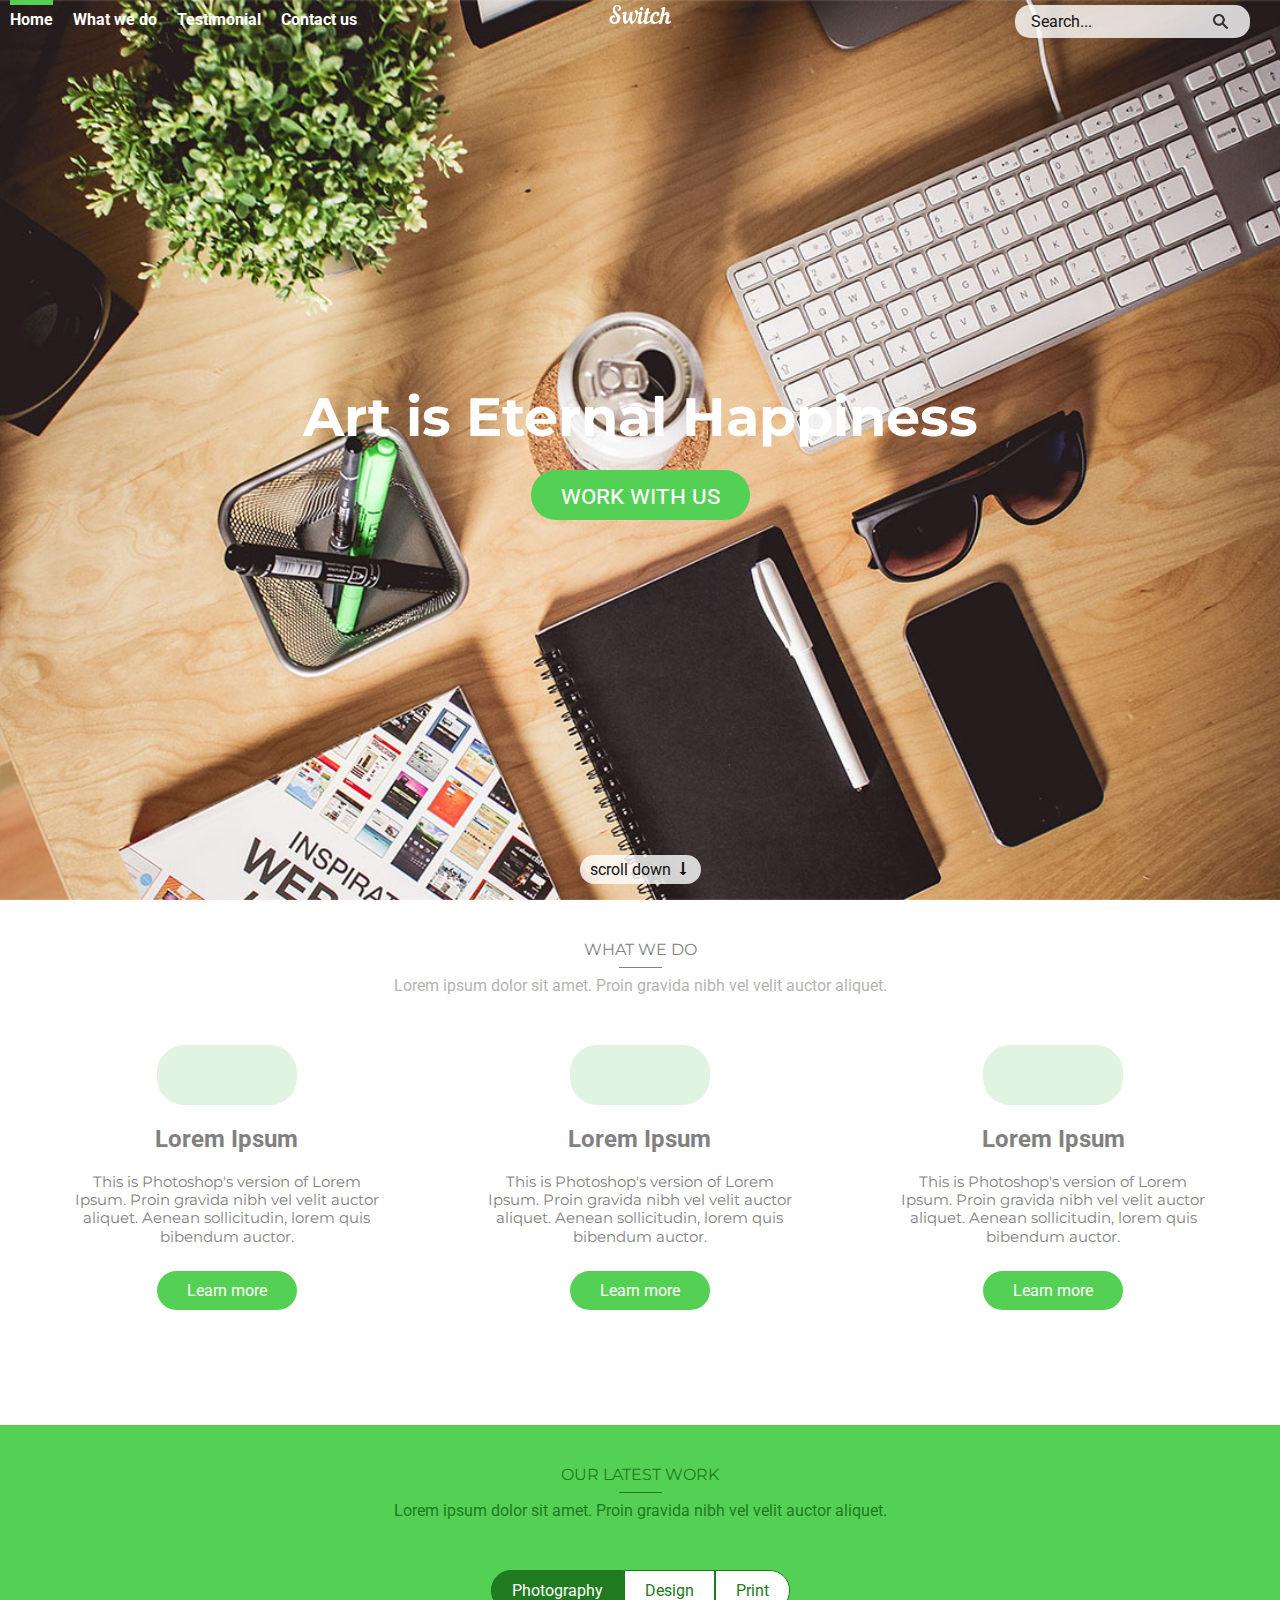
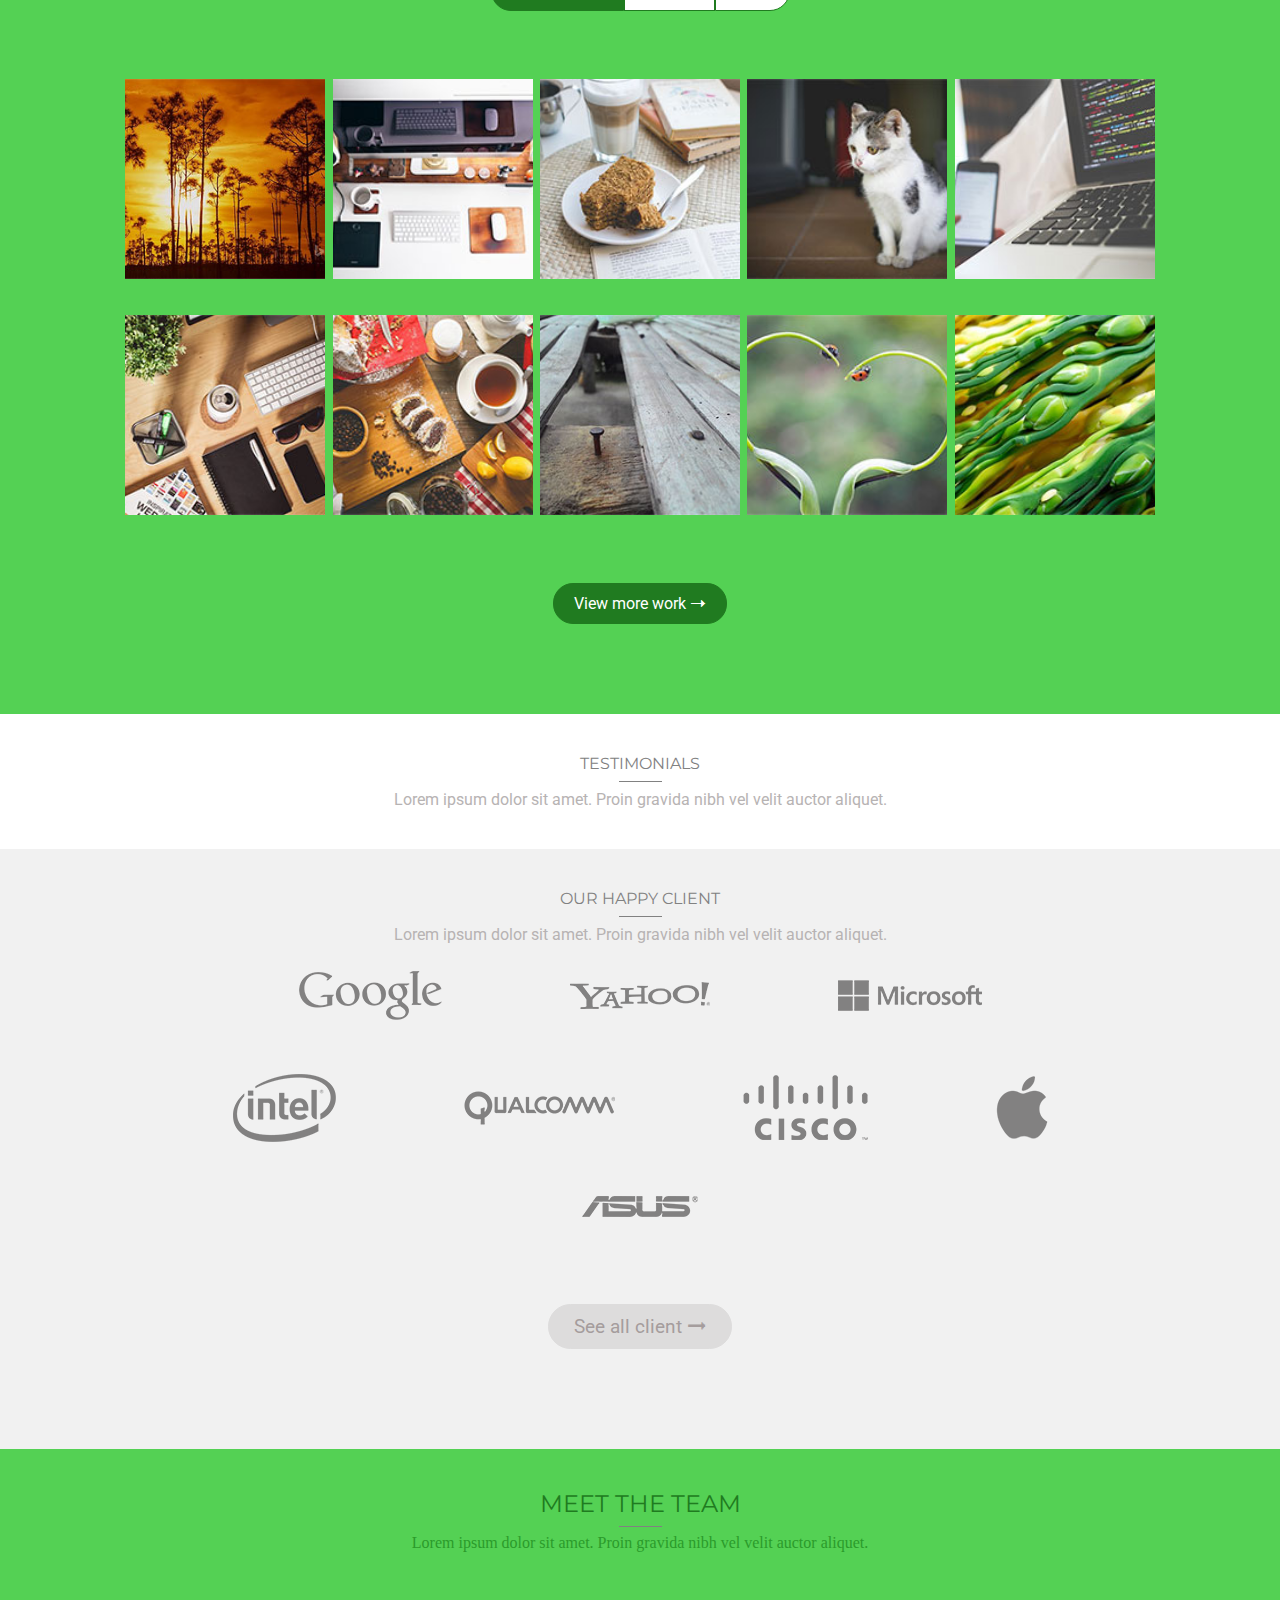
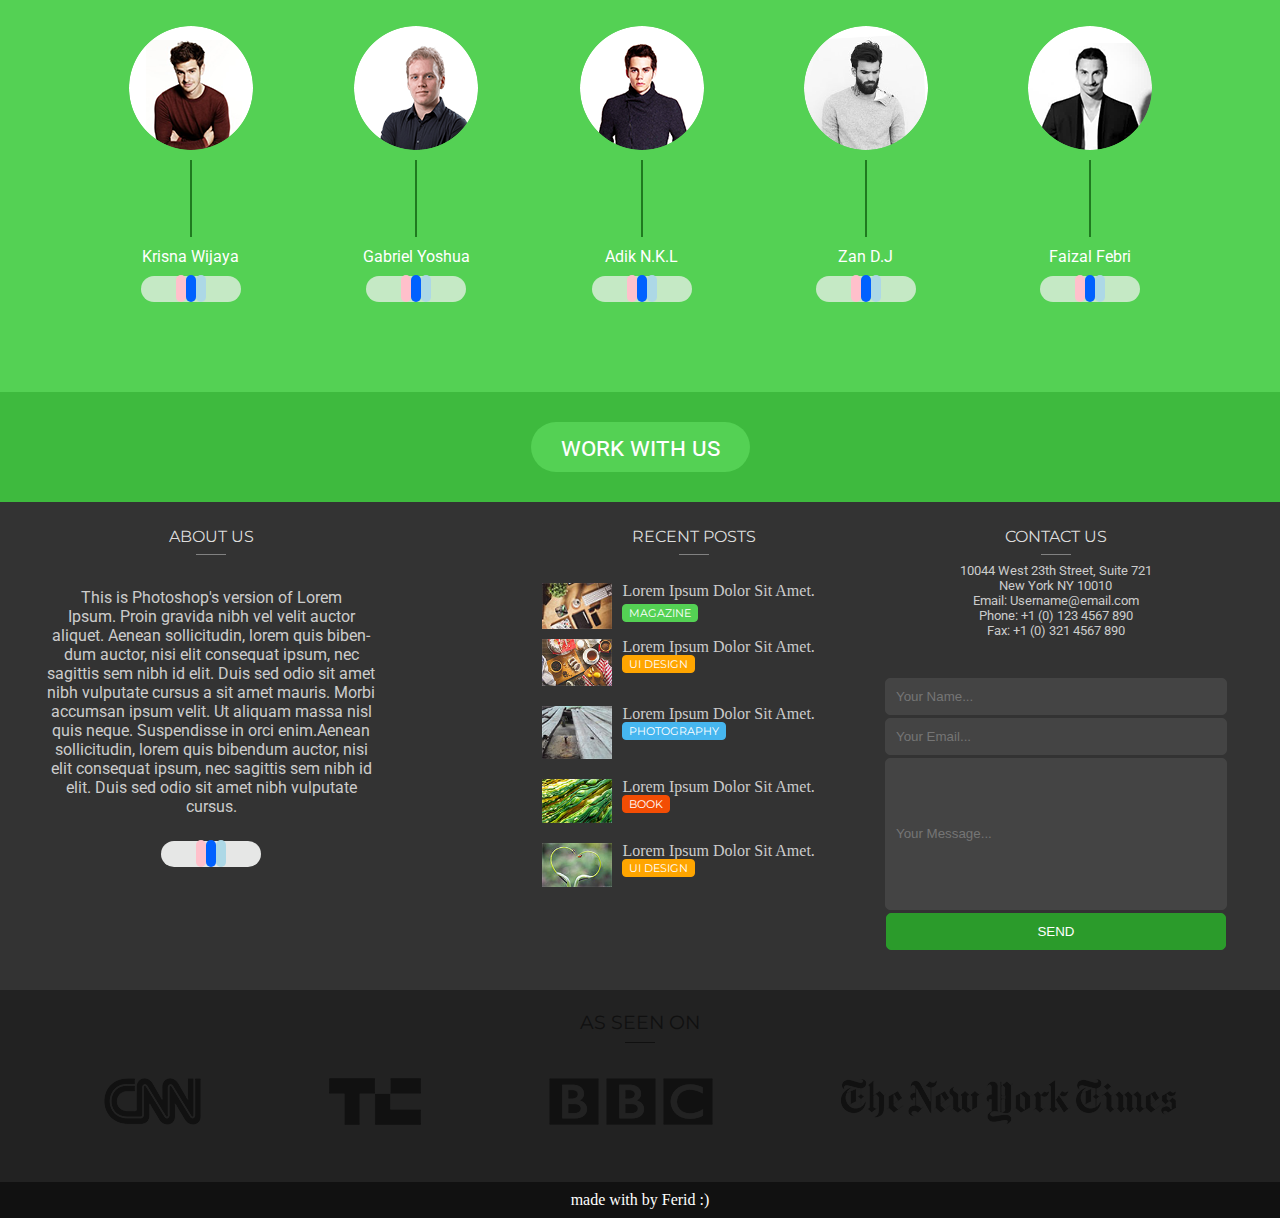
<file: Flex Switch Site/index.htm>
<!DOCTYPE html>
<html lang="en">
    <head>
        <meta charset="UTF-8" />
        <meta name="viewport" content="width=device-width, initial-scale=1.0" />
        <title>Switch</title>
        <link rel="stylesheet" href="https://use.fontawesome.com/releases/v5.15.3/css/all.css" integrity="sha384-SZXxX4whJ79/gErwcOYf+zWLeJdY/qpuqC4cAa9rOGUstPomtqpuNWT9wdPEn2fk" crossorigin="anonymous" />
		<link rel="stylesheet" href="css/reset.css" />
        <link rel="stylesheet" href="css/style.css" />
    </head>
    <body>
        <header>
            <nav>
                <a id="logo" href=""><img src="img/logo.png" alt="Switch logo" /></a>
                <ul>
                    <li><a href="" class="active">Home</a></li>
                    <li><a href="">What we do</a></li>
                    <li><a href="">Testimonial</a></li>
                    <li><a href="">Contact us</a></li>
                </ul>
                <form id="search"><input type="search" value="Search..." /></form>
            </nav>
            <div class="title">
                <h1>Art is Eternal Happiness</h1>
                <button>Work with us</button>
            </div>
            <div id="scroll"><a href="">scroll down 🠗</a></div>
        </header>
        <main>
            <section>
                <h2>What we do</h2>
                <hr />
                <h6>Lorem ipsum dolor sit amet. Proin gravida nibh vel velit auctor aliquet.</h6>
                <div id="arts1">
                    <article>
                        <div><i class="fas fa-camera-retro"></i></div>
                        <h3>Lorem Ipsum</h3>
                        <p>This is Photoshop's version  of Lorem Ipsum. Proin gravida nibh vel velit auctor aliquet. Aenean sollicitudin, lorem quis bibendum auctor.</p>
                        <button>Learn more</button>
                    </article>
                    <article>
                        <div><i class="fas fa-tachometer-alt"></i></div>
                        <h3>Lorem Ipsum</h3>
                        <p>This is Photoshop's version  of Lorem Ipsum. Proin gravida nibh vel velit auctor aliquet. Aenean sollicitudin, lorem quis bibendum auctor.</p>
                        <button>Learn more</button>
                    </article>
                    <article>
                        <div><i class="fas fa-briefcase"></i></div>
                        <h3>Lorem Ipsum</h3>
                        <p>This is Photoshop's version  of Lorem Ipsum. Proin gravida nibh vel velit auctor aliquet. Aenean sollicitudin, lorem quis bibendum auctor.</p>
                        <button>Learn more</button> 
                    </article>
                </div>
            </section>
            <section class="bg-yasil">
                <h2 class="txt-yasil">Our latest work</h2>
                <hr class="border-yasil" />
                <h6 class="txt-yasil">Lorem ipsum dolor sit amet. Proin gravida nibh vel velit auctor aliquet.</h6>
                <div id="btngroup">
                    <button class="btnactive">Photography</button>
                    <button>Design</button>
                    <button>Print</button>
                </div>
                <div id="images">
                    <img src="img/img1.jpg" alt="" />
                    <img src="img/img2.jpg" alt="" />
                    <img src="img/img3.jpg" alt="" />
                    <img src="img/img4.jpg" alt="" />
                    <img src="img/img5.jpg" alt="" />
                    <img src="img/img6.jpg" alt="" />
                    <img src="img/img7.jpg" alt="" />
                    <img src="img/img8.jpg" alt="" />
                    <img src="img/img9.jpg" alt="" /> 
                    <img src="img/img10.jpg" alt="" /	>
                </div>
                <button id="btnmore">View more work 🠒</button>
            </section>
            <section>
                <h2>Testimonials</h2>
                <hr />
                <h6>Lorem ipsum dolor sit amet. Proin gravida nibh vel velit auctor aliquet.</h6>
            </section>
            <section class="bg-boz">
                <h2>Our happy client</h2>
                <hr />
                <h6>Lorem ipsum dolor sit amet. Proin gravida nibh vel velit auctor aliquet.</h6>
                <div class="logos">
                    <img src="img/google.png" alt="">
                    <img src="img/yahoo.png" alt="">
                    <img src="img/microsoft.png" alt="">
                    <img src="img/intel.png" alt="">
                    <img src="img/qualcomm.png" alt="">
                    <img src="img/cisco.png" alt="">
                    <img src="img/apple.png" alt="">
                    <img src="img/asus.png" alt="">
                </div>
				<button id="client">See all client 🠖</button>
            </section>
			<section class="bg-yasil">
				<h3 id="has3">Meet the team</h3>
				<hr />
				<p id="pe">Lorem ipsum dolor sit amet. Proin gravida nibh vel velit auctor aliquet.</p>
				<div id="star">
					<div class="divgrp">
						<img class="sekiller" src="img/adam1.png" alt="">
						<img src="img/duzxet.jpg" alt="" class="duzxet">
						<h5 class="has5ler">Krisna Wijaya</h5>
						<div class="ymrdiv">
							<i class="fas fa-basketball-ball"></i>
							<i class="fab fa-behance"></i>
							<i class="fab fa-twitter"></i>
						</div>
					</div> 
					<div class="divgrp">
						<img class="sekiller" src="img/adam2.png" alt=""> 
						<img src="img/duzxet.jpg" alt="" class="duzxet">
						<h5 class="has5ler">Gabriel Yoshua</h5>
						<div class="ymrdiv">
							<i class="fas fa-basketball-ball"></i>
							<i class="fab fa-behance"></i>
							<i class="fab fa-twitter"></i>
						</div>
					</div> 
					<div class="divgrp">
						<img class="sekiller" src="img/adam3.png" alt=""> 
						<img src="img/duzxet.jpg" alt="" class="duzxet">
						<h5 class="has5ler">Adik N.K.L</h5>
						<div class="ymrdiv">
							<i class="fas fa-basketball-ball"></i>
							<i class="fab fa-behance"></i>
							<i class="fab fa-twitter"></i>
						</div>
					</div> 
					<div class="divgrp">
						<img class="sekiller" src="img/adam4.png" alt=""> 
						<img src="img/duzxet.jpg" alt="" class="duzxet">
						<h5 class="has5ler">Zan D.J</h5>
						<div class="ymrdiv">
							<i class="fas fa-basketball-ball"></i>
							<i class="fab fa-behance"></i>
							<i class="fab fa-twitter"></i>
						</div>
					</div> 
					<div class="divgrp">
						<img class="sekiller" src="img/adam5.png" alt=""> 
						<img src="img/duzxet.jpg" alt="" class="duzxet">
						<h5 class="has5ler">Faizal Febri</h5>
						<div class="ymrdiv">
							<i class="fas fa-basketball-ball"></i>
							<i class="fab fa-behance"></i>
							<i class="fab fa-twitter"></i>
						</div>
					</div> 
                </div>
			</section>
			<div class="title" id="mndivend">
				<button id="mnbtend">Work with us</button>
			</div>
        </main>
        <footer>
			<div id="footer">
				<section class="ftsection">
					<h4>About us</h4>
					<hr class="fthr" />	
					<p class="ftp">	This is Photoshop's version  of Lorem <br /> Ipsum. Proin gravida nibh vel velit auctor<br />aliquet. Aenean sollicitudin, lorem quis biben-<br />dum auctor, nisi elit consequat ipsum, nec<br /> sagittis sem nibh id elit. Duis sed odio sit amet<br /> nibh vulputate cursus a sit amet mauris. Morbi<br /> accumsan ipsum velit. Ut aliquam massa nisl<br /> quis neque. Suspendisse in orci enim.Aenean <br />sollicitudin, lorem quis bibendum auctor, nisi<br /> elit consequat ipsum, nec sagittis sem nibh id<br /> elit. Duis sed odio sit amet nibh vulputate<br /> cursus.</p>
					<div id="ftymrdiv">
						<div class="ymrdiv">
							<i class="fas fa-basketball-ball"></i>
							<i class="fab fa-behance"></i>
							<i class="fab fa-twitter"></i>
						</div>
					</div>
				</section>
				<section class="ftsection" id="ortasection">
					<h4>Recent posts</h4>
					<hr class="fthr" id="recentposts" />	
					<div id="ftsection">
						<div id="bezmek">
							<img src="img/foto1.jpg" alt="" class="sonimg" />
							<p class="pft">Lorem Ipsum Dolor Sit Amet.</p>
							<div class="sonbt"> <br />
								<button class="bg-yasil">magazine</button>
							</div>
						</div>
						<div class="sondiv">
							<img src="img/foto2.jpg" alt="" class="sonimg" />
							<p class="pft">Lorem Ipsum Dolor Sit Amet.</p> 
							<div class="sonbt">
								<button class="bg-yasil uidesign">ui design</button>
							</div>
						</div>
						<div class="sondiv">
							<img src="img/foto3.jpg" alt="" class="sonimg" />
							<p class="pft">Lorem Ipsum Dolor Sit Amet.</p> 
							<div class="sonbt">
								<button class="bg-yasil" id="photography">photography</button>
							</div>
						</div>
						<div class="sondiv">
							<img src="img/foto4.jpg" alt="" class="sonimg" />
							<p class="pft">Lorem Ipsum Dolor Sit Amet.</p> 
							<div class="sonbt">
								<button class="bg-yasil" id="book">book</button>
							</div>
						</div>
						<div class="sondiv">
							<img src="img/foto5.jpg" alt="" class="sonimg" />
							<p class="pft">Lorem Ipsum Dolor Sit Amet.</p> 
							<div class="sonbt">
								<button class="bg-yasil uidesign">ui design</button>
							</div>
						</div>
					</div>
				</section>
				<section class="ftsection">
					<h4>contact us</h4>
					<hr class="fthr" />	
					<p class="ftp noftp">10044 West 23th Street, Suite 721 <br /> New York NY 10010</p>
					<p class="ftp noftp">Email: Username@email.com</p>
					<p class="ftp noftp">Phone: +1 (0) 123 4567 890</p>
					<p class="ftp noftp" id="sonftp">Fax: +1 (0) 321 4567 890</p>
					<form action="login.php" method="POST">
						<input type="text" placeholder="Your Name..." class="buttons"></input> <br />
						<input type="e-mail" placeholder="Your Email..." class="buttons" id="ortabuton"></input> <br />
						<input type="text" placeholder="Your Message..." class="buttons" id="buttonslst"></input> <br />
						<input type="submit" value="send" id="submit"></input>
					</form>
				</section>
			</div>
			<div id="footdiv">
				<h3 id="footdivh3">as seen on</h3>
				<hr id="footdivhr" />
				<div class="logos" id="nologos">
					 <img src="img/cnn.png" alt="" />
					 <img src="img/tc.png" alt="" />
					 <img src="img/bbc.png" alt="" />
					 <img src="img/tnht.png" alt="" />
				</div>
			</div>
			<div id="veson">
				made with by Ferid :)
			</div>
		</footer>
    </body>
</html>
</file>
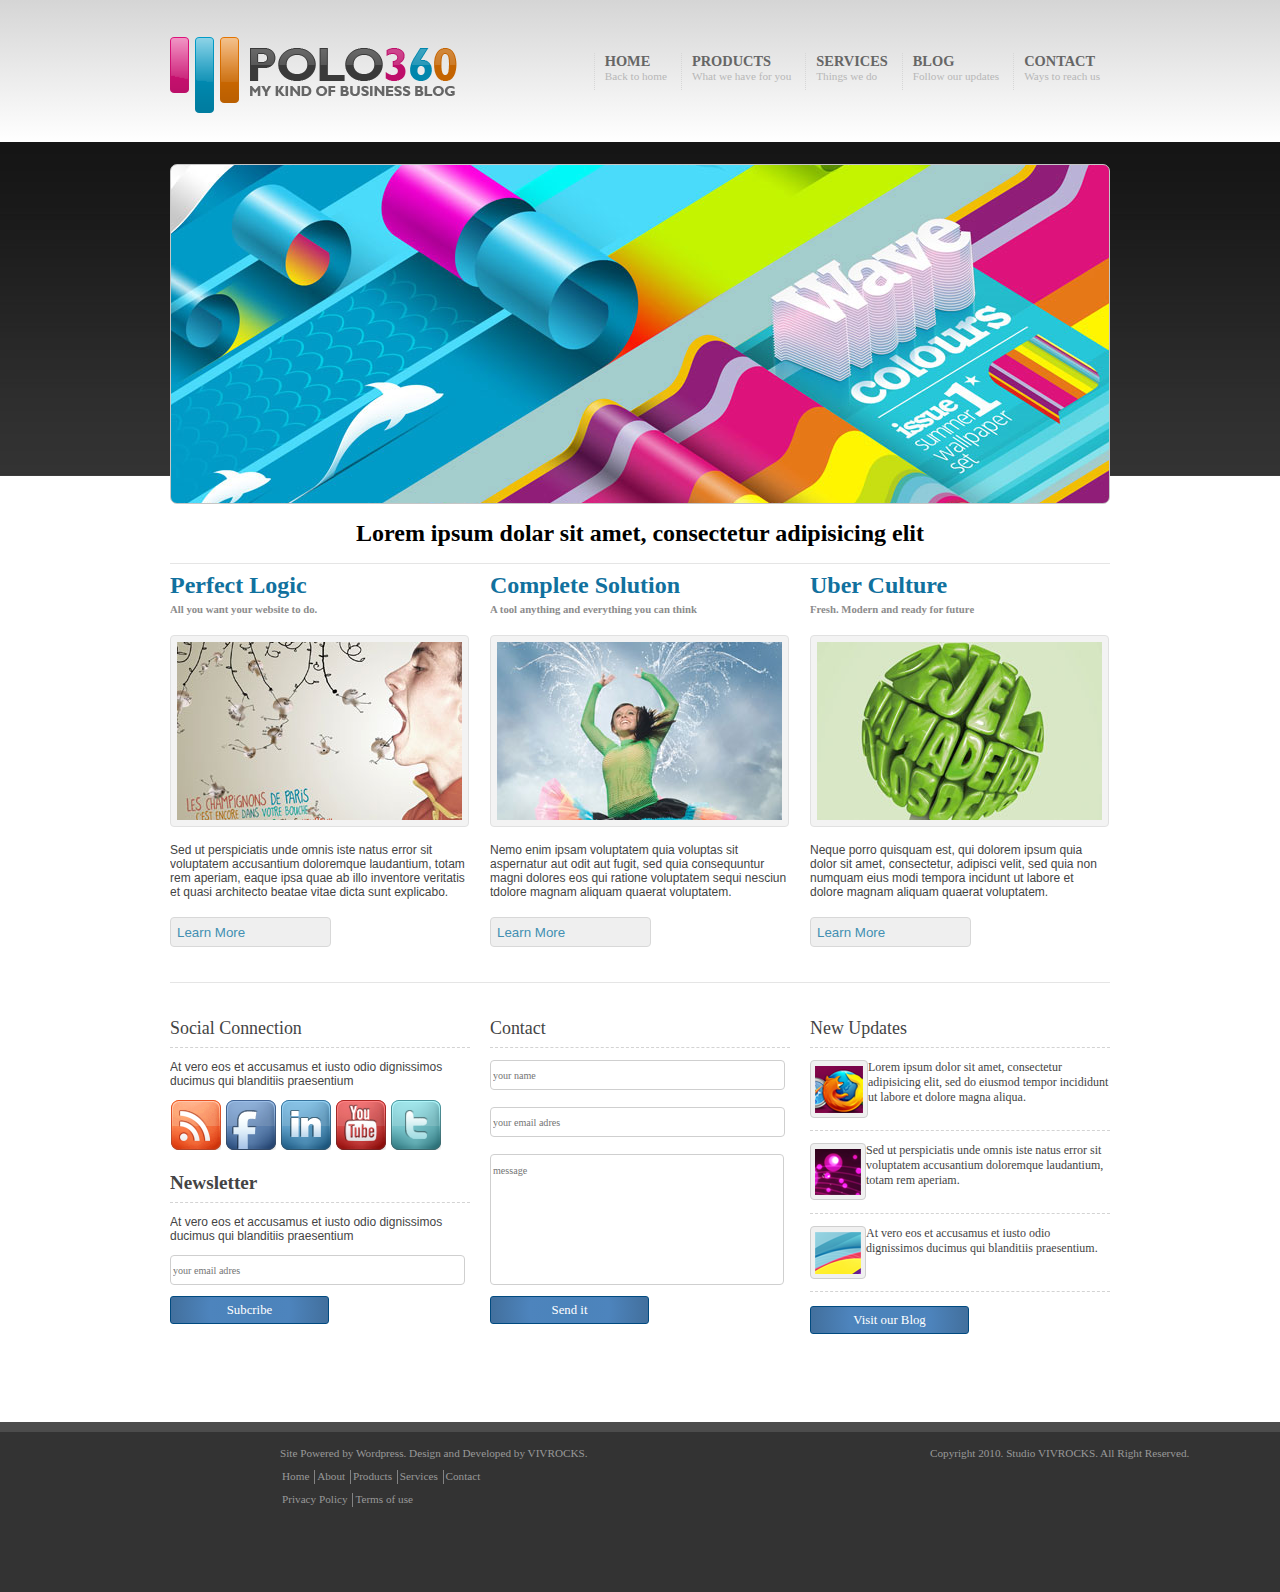
<file: Float Polo Site/index.htm>
<!DOCTYPE html>
<html>
	<head>
		<meta charset="UTF-8" />
		<title>Polo 360</title>
		<link rel="stylesheet" href="style.css" />
	</head>
	<body>
		<header>
			<nav class="container">
				<a href="" ><img src="img/logo.png" alt="" /></a>
				<ul>
					<li><a href="">Home</a>Back to home</li>
					<li><a href="">Products</a>What we have for you</li>
					<li><a href="">Services</a>Things we do</li>
					<li><a href="">Blog</a>Follow our updates</li>
					<li><a href="">Contact</a>Ways to reach us</li>
				</ul>
			</nav>
		</header>
		<main>
			<div class="container">
				<div id="slider"></div>
				<h1>Lorem ipsum dolar sit amet, consectetur adipisicing elit</h1>
				<hr />
				<section class="row">
					<article class="col">
						<h2 class="ilkh2">Perfect Logic</h2> <br />
						<h6>All you want your website to do.</h6> <br /> <br />
						<img src="img/img1.jpg" alt="" />
						<p>Sed ut perspiciatis unde omnis iste natus error sit voluptatem accusantium doloremque laudantium, totam rem aperiam, eaque ipsa quae ab illo inventore veritatis et quasi architecto beatae vitae dicta sunt explicabo.</p>
						<button class="button1">Learn More</button>
					</article>
					<article class="col">
						<h2 class="ilkh2">Complete Solution</h2> <br />
						<h6>A tool anything and everything you can think</h6> <br /> <br />
						<img src="img/img2.jpg" alt="" />
						<p>Nemo enim ipsam voluptatem quia voluptas sit aspernatur aut odit aut fugit, sed quia consequuntur magni dolores eos qui ratione voluptatem sequi nesciun tdolore magnam aliquam quaerat voluptatem.</p>
						<button class="button1">Learn More</button>
					</article>
					<article class="col">
						<h2 class="ilkh2">Uber Culture</h2> <br />
						<h6>Fresh. Modern and ready for future</h6> <br /> <br />
						<img src="img/img3.jpg" alt="" />
						<p>Neque porro quisquam est, qui dolorem ipsum quia dolor sit amet, consectetur, adipisci velit, sed quia non numquam eius modi tempora incidunt ut labore et dolore magnam aliquam quaerat voluptatem.</p>
						<button class="button1">Learn More</button>
					</article>
				</section>
				<hr id="hr" />
				<div class="row">
					<div class="col">
						<h2 class="aftrh2">Social Connection</h2>
						<hr class="secondhr" />
						<p>At vero eos et accusamus et iusto odio dignissimos ducimus qui blanditiis praesentium</p>
						<img src="img/icon1.png" alt="icon" />
						<img src="img/icon2.png" alt="icon" />
						<img src="img/icon3.png" alt="icon" />
						<img src="img/icon4.png" alt="icon" />
						<img src="img/icon5.png" alt="icon" /> <br /> <br />
						<h2 id="aydi">Newsletter</h2>
						<hr class="secondhr" />
						<p>At vero eos et accusamus et iusto odio dignissimos ducimus qui blanditiis praesentium</p>
						<form action="login.php"  method="POST">
							<input type="email" placeholder="your email adres" required="required"></input>
							<input type="submit" value="Subcribe" class="button2"></button>
						</form>
					</div>
					<div class="col">
						<h2 class="aftrh2">Contact</h2>
						<hr class="secondhr" />
						<form action="login.php"  method="POST">
							<input type="text" placeholder="your name" required="required" id="maydi" ></input>
							<input type="email" placeholder="your email adres" required="required" class="akas"></input>
							<input type="text" id="text" placeholder="message" class="akas"></input>
							<input type="submit" value="Send it" class="button2" class="akas"></input>
						</form>		
					</div>
					<div class="col" id="saydi">
						<h2 class="aftrh2">New Updates</h2>
						<hr class="secondhr" />
						<p class="ptext">
							<img src="img/firefox.png" alt="" class="imgend" />
							Lorem ipsum dolor sit amet, consectetur adipisicing elit, sed do eiusmod tempor incididunt ut labore et dolore magna aliqua. 
						</p>  	
						<hr  class="thirdhr"/>
						<p class="ptext">
							<img src="img/bloom.png" alt="" class="imgend" />
							Sed ut perspiciatis unde omnis iste natus error sit voluptatem accusantium doloremque laudantium, totam rem aperiam.
						</p> 
						<hr  class="thirdhr"/>
						<p class="ptext">
							<img src="img/colors.png" alt="" class="imgend" />
							At vero eos et accusamus et iusto odio dignissimos ducimus qui blanditiis praesentium.
						</p> 
						<hr class="sasas" />
						<button class="button2">Visit our Blog</button>					
					</div>
				</div>
			</main>
		<footer>
			<div id="footer">
				<div class="divend">
					Site Powered by Wordpress. Design and Developed by VIVROCKS.
					<ul>
						<li><a href="">Home</a></li>
						<li><a href="">About</a></li>
						<li><a href="">Products</a></li>
						<li><a href="">Services</a></li>
						<li><a href="">Contact</a></li>
					</ul>
					<ul>
						<li><a href="">Privacy Policy</a></li>
						<li><a href="">Terms of use</a></li>
					</ul>
				</div>
				<div class="divend">
					Copyright 2010. Studio VIVROCKS. All Right Reserved.
				</div >
			</div>
		</footer>
	</body>
</html>
</file>
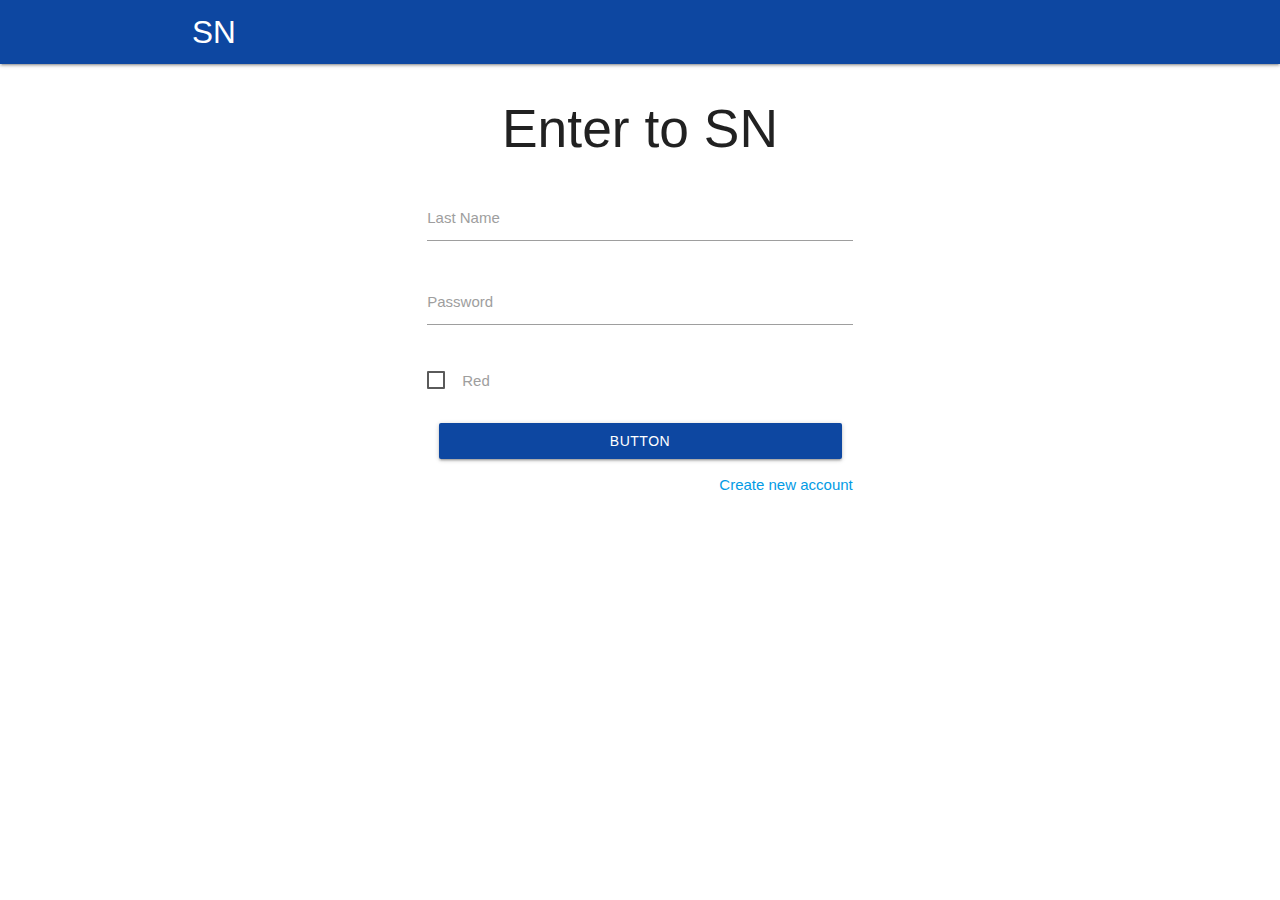
<file: Materialize/index.htm>
<!DOCTYPE html>
<html lang="en">
    <head>
        <meta charset="UTF-8" />
        <meta name="viewport" content="width=device-width, initial-scale=1.0" />
        <title>Sosial Network</title>
        <link rel="stylesheet" href="https://cdnjs.cloudflare.com/ajax/libs/materialize/1.0.0/css/materialize.min.css">
        <style>
            .col.s12 > .btn { width: 100%; }
        </style>
    </head>
    <body>
        <header>
            <nav class="blue darken-4">
                <div class="container">
                    <div class="nav-wrapper">
                        <a href="#" class="brand-logo">SN</a>
                        <ul id="nav-mobile" class="right hide-on-med-and-down">
                            <li><a href=""></a></li>
                        </ul>
                    </div>
                </div>
            </nav>
        </header>
        <main>
            <div class="container">
                <div class="row">
                    <form class="col m6 offset-m3">
                        <h2 class="center">Enter to SN</h2>
                        <div class="row">
                            <div class="input-field col s12">
                                <input id="last_name" type="text" class="validate">
                                <label for="last_name">Last Name</label>
                            </div>
                            <div class="input-field col s12">
                              <input id="password" type="password" class="validate">
                              <label for="password">Password</label>
                            </div>

                        </div>
                        <p>
                            <label>
                              <input type="checkbox" />
                              <span>Red</span>
                            </label>
                        </p>
                        <div class="input-field col s12">
                            <a class="waves-effect waves-light btn blue darken-4">button</a>
                        </div>
                        <a class="right">Create new account</a>
                    </form>
                </div>
            </div>
        </main>
        <footer></footer>
        
        <script src="https://code.jquery.com/jquery-3.6.0.min.js" integrity="sha256-/xUj+3OJU5yExlq6GSYGSHk7tPXikynS7ogEvDej/m4=" crossorigin="anonymous"></script>
        <script src="https://cdnjs.cloudflare.com/ajax/libs/materialize/1.0.0/js/materialize.min.js"></script>
    </body>
</html>
</file>
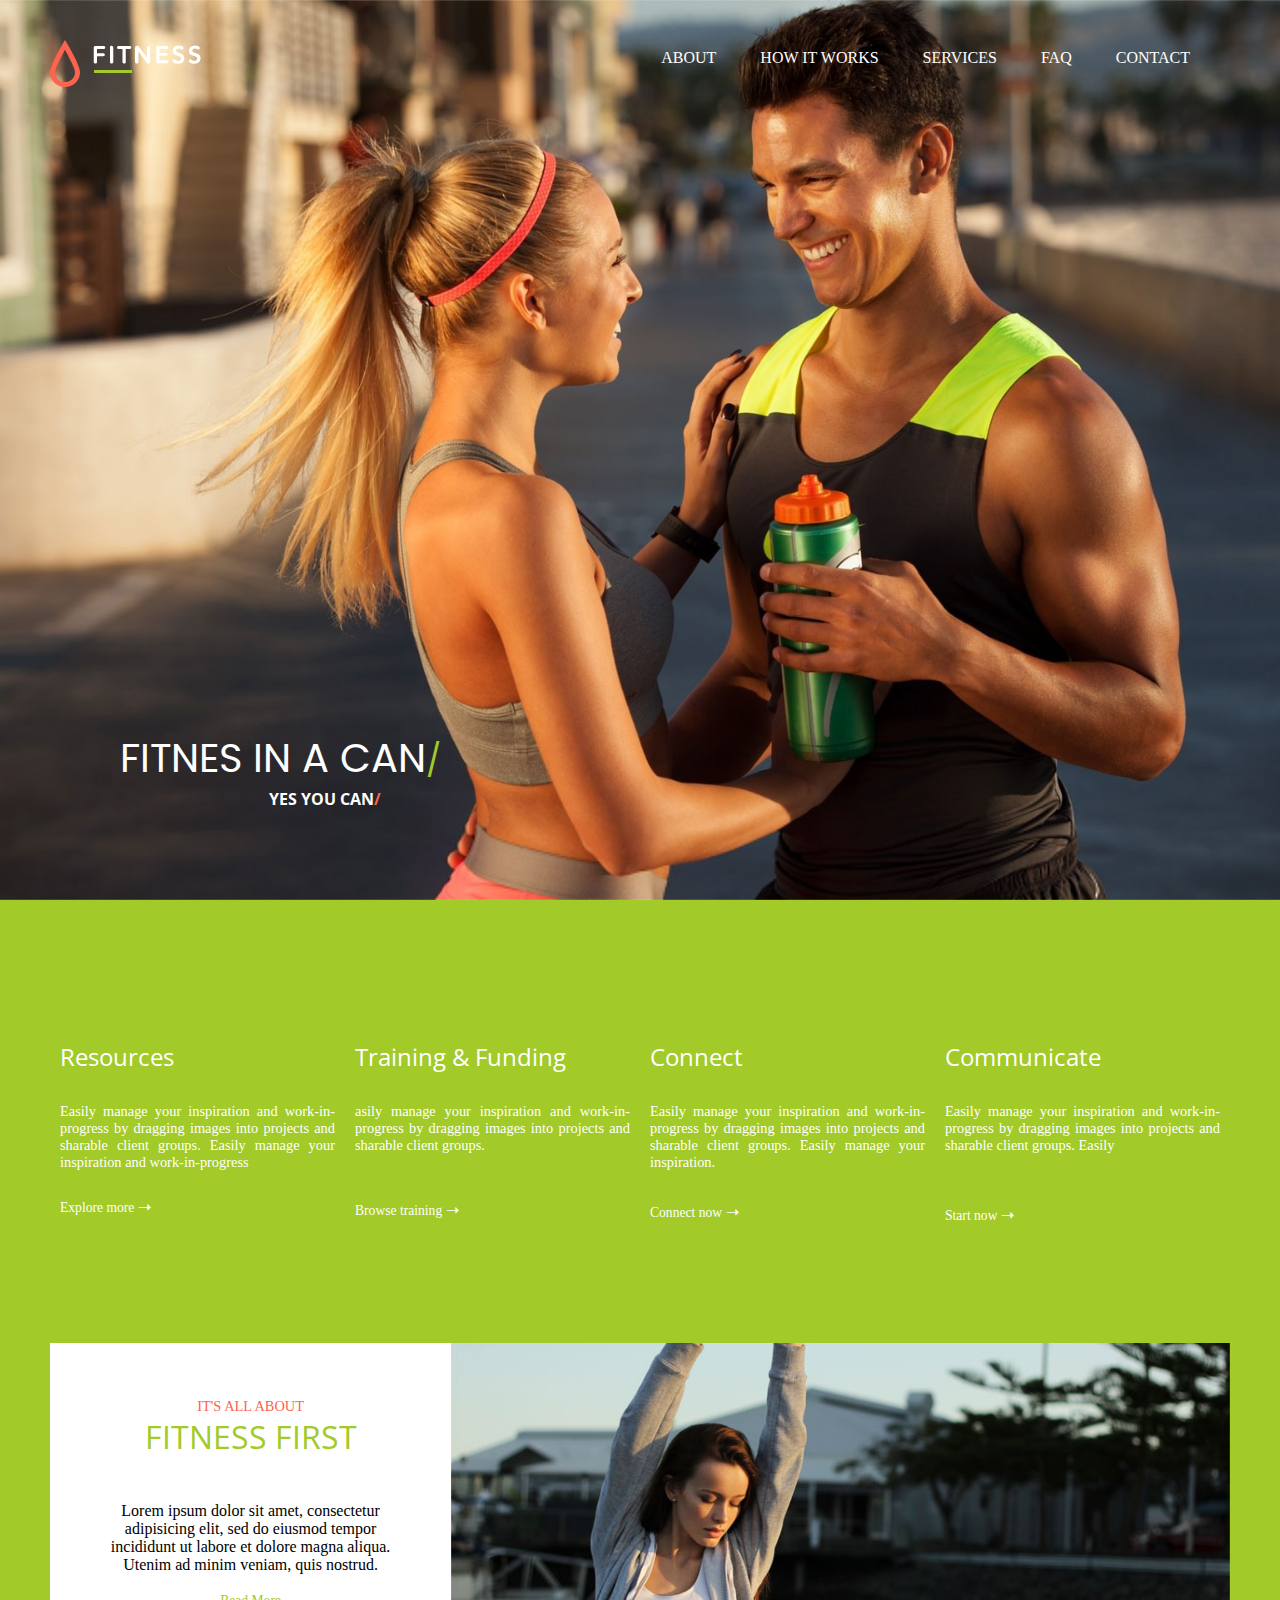
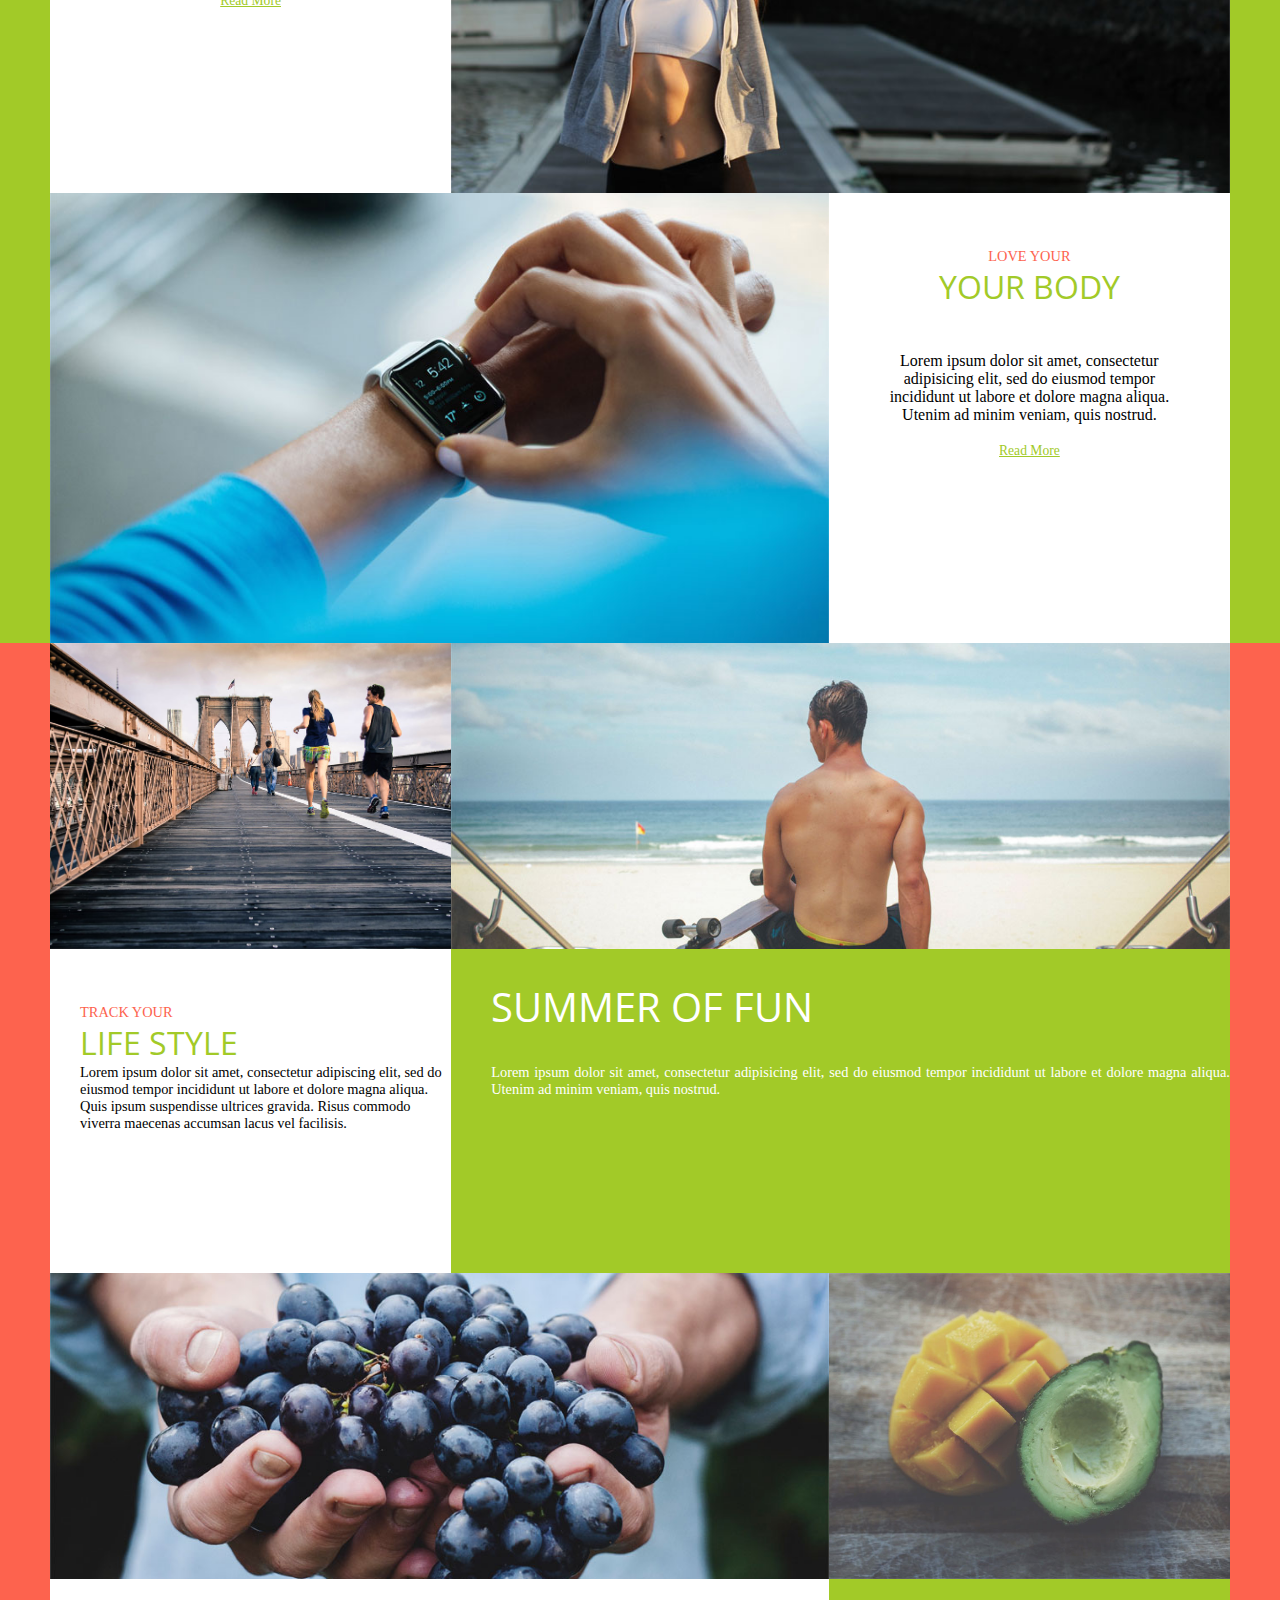
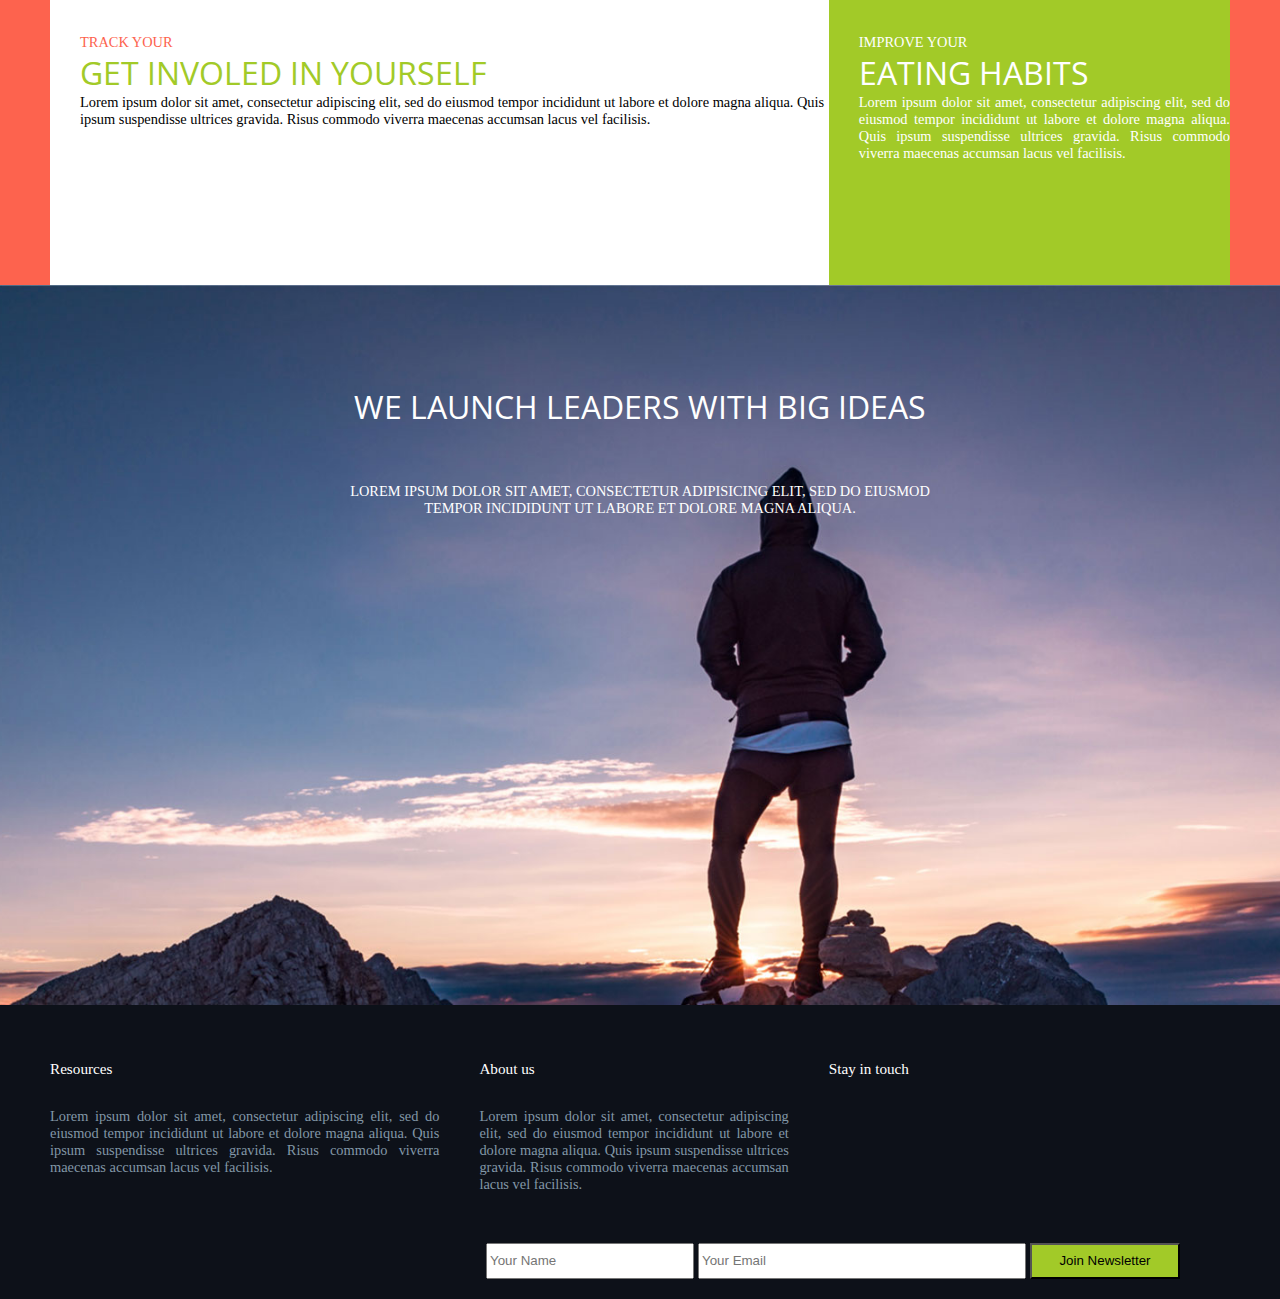
<file: Position Fitness Site/index.htm>
<!DOCTYPE html>
<html>
	<head>
		<meta charset="UTF-8" />
		<meta name="viewport" content="width=device-width, initial-scale=1.0" />
		<title>Fitness</title>
		<link rel="shortcut icon" href="favicon.ico" type="image/x-icon" />
		<link rel="icon" href="favicon.ico" type="image/x-icon" />
		<link rel="stylesheet" href="https://use.fontawesome.com/releases/v5.15.3/css/all.css" integrity="sha384-SZXxX4whJ79/gErwcOYf+zWLeJdY/qpuqC4cAa9rOGUstPomtqpuNWT9wdPEn2fk" crossorigin="anonymous">
		<link rel="stylesheet" href="css/reset.css" />
		<link rel="stylesheet" href="css/style.css" />
	</head>
	<body>
		<header>
			<nav>
				<a id="logo" href=""><img src="img/fitness-logo.png" alt="fitness" /></a>
				<ul id="menu">
					<li><a href="">About</a></li>
					<li><a href="">How it works</a></li>
					<li><a href="">Services</a></li>
					<li><a href="">Faq</a></li>
					<li><a href="">Contact</a></li>
				</ul>
			</nav>
			<div>
				<h1>Fitnes in a can<span class="txt-yasil">/</span></h1>
				<h6>Yes you can<span class="txt-qirmizi">/</span></h6>
			</div>
		</header>
		<main>
			<div class="bg-yasil">
				<div class="container">
					<div id="articles" class="row txt-ag">
						<article>
							<i class="fas fa-briefcase"></i>
							<h2>Resources</h2>
							<p>Easily manage your inspiration and work-in-progress by dragging images into projects and sharable client groups. Easily manage your inspiration and work-in-progress </p>
							<a class="txt-ag" href="" id="brc-a">Explore more 🠒</a>
						</article>	
						<article>
							<i class="fas fa-tachometer-alt"></i>
							<h2>Training & Funding</h2>
							<p>asily manage your inspiration and work-in-progress by dragging images into projects and sharable client groups.</p>
							<a class="txt-ag" href="" id="ikc-a">Browse training 🠒</a>
						</article>	
						<article>
							<i class="fas fa-cloud"></i>
							<h2>Connect</h2>
							<p>Easily manage your inspiration and work-in-progress by dragging images into projects and sharable client groups. Easily manage your inspiration.</p>
							<a class="txt-ag" href="" id="ucn-a">Connect now 🠒</a>
						</article>
						<article>
							<i class="fas fa-comment-dots"></i>
							<h2>Communicate</h2>
							<p>Easily manage your inspiration and work-in-progress by dragging images into projects and sharable client groups. Easily</p>
							<a class="txt-ag" href="" id="drc-a">Start now 🠒</a>
						</article>						
					</div>
					<article class="row">
						<div class="w-2 h-50 f-right" id="fitness"></div>
						<div class="f-left w-1 h-50 bg-ag">
							<h5 class="txt-qirmizi">It's all about</h5>
							<h3 class="txt-yasil">Fitness first</h3>
							<i class="fas fa-tint"></i>
							<p class="pler">Lorem ipsum dolor sit amet, consectetur adipisicing elit, sed do eiusmod tempor incididunt ut labore et dolore magna aliqua. Utenim ad minim veniam, quis nostrud.</p>
							<a class="txt-yasil alar" href="">Read More</a>
						</div>
					</article>
					<article  class="row">
						<div class="h-50 f-left w-2" id="body"></div>
						<div class="h-50 bg-ag f-right w-1">
							<h5 class="txt-qirmizi">Love your</h5>
							<h3 class="txt-yasil">Your body</h3>
							<i class="fas fa-tint"></i>
							<p class="pler">Lorem ipsum dolor sit amet, consectetur adipisicing elit, sed do eiusmod tempor incididunt ut labore et dolore magna aliqua. Utenim ad minim veniam, quis nostrud.</p>
							<a class="txt-yasil alar" href="">Read More</a>
						</div>
					</article>
				</div>
			</div>
			<div class="bg-qirmizi">
				<div class="row  container">
					<article class="f-left w-1">
						<div class="h-1 h-50" id="run"></div>
						<div class="bg-ag h-2 h-50">
							<h5 class="txt-qirmizi hlar">Track Your</h5>
							<h3 class="txt-yasil hlar">Life style</h3>
						<p class="hlar">Lorem ipsum dolor sit amet, consectetur adipiscing elit, sed do eiusmod tempor incididunt ut labore et dolore magna aliqua. Quis ipsum suspendisse ultrices gravida. Risus commodo viverra maecenas accumsan lacus vel facilisis. </p>
						</div>
					</article>
					<article class="f-left w-2">
						<div class="h-1 h-50" id="skate"></div>
						<div class="bg-yasil h-2 h-50">
							<h1 id="h1" class="artend">Summer of fun </h1>
							<p class="artend">Lorem ipsum dolor sit amet, consectetur adipisicing elit, sed do eiusmod tempor incididunt ut labore et dolore magna aliqua. Utenim ad minim veniam, quis nostrud.</p>
						</div>
					</article>
					<article>
						<div class="w-2 h-1 f-left h-50" id="grapes"></div>
						<div class="w-1 h-1 f-left h-50" id="avacado"></div>
					</article>
					<article>
						<div class="bg-ag f-left w-2 h-1">
							<h5 class="txt-qirmizi hlar">Track Your</h5>
							<h3 class="txt-yasil hlar">Get involed in yourself</h3>		
							<p class="hlar">Lorem ipsum dolor sit amet, consectetur adipiscing elit, sed do eiusmod tempor incididunt ut labore et dolore magna aliqua. Quis ipsum suspendisse ultrices gravida. Risus commodo viverra maecenas accumsan lacus vel facilisis. </p>
						</div>
						<div class="bg-yasil f-left w-1 h-1">
							<h5 class="txt-ag hlar">Improve Your</h5>
							<h3 class="txt-ag hlar">Eating habits</h3>
							<p id="endp">Lorem ipsum dolor sit amet, consectetur adipiscing elit, sed do eiusmod tempor incididunt ut labore et dolore magna aliqua. Quis ipsum suspendisse ultrices gravida. Risus commodo viverra maecenas accumsan lacus vel facilisis. </p>
						</div>
					</article>
				</div>				
			</div>
		</main>
		<footer>
			<div id="footer">
				<h3>We launch leaders with big ideas</h3>
				<h5>Lorem ipsum dolor sit amet, consectetur adipisicing elit, sed do eiusmod <br /> tempor incididunt ut labore et dolore magna aliqua.</h5>	
			</div>
			<div class="row" id="footend">
				<div class="container">
					<article class="f-left">
						<h5 class="sonh5">Resources</h5>
						<p class="sonp">Lorem ipsum dolor sit amet, consectetur adipiscing elit, sed do eiusmod tempor incididunt ut labore et dolore magna aliqua. Quis ipsum suspendisse ultrices gravida. Risus commodo viverra maecenas accumsan lacus vel facilisis. </p>
					</article>
					<article class="f-left" id="ortfoot">
						<h5 class="sonh5">About us</h5>
						<p class="sonp">Lorem ipsum dolor sit amet, consectetur adipiscing elit, sed do eiusmod tempor incididunt ut labore et dolore magna aliqua. Quis ipsum suspendisse ultrices gravida. Risus commodo viverra maecenas accumsan lacus vel facilisis. </p>
					</article>
					<article class="f-left">
						<h5 class="sonh5">Stay in touch</h5>
						<a href="" class="sona" id="bira"><i class="fab fa-facebook"></i></a>
						<a href="" class="sona" id="ikia"><i class="fab fa-twitter-square"></i></a>
						<a href="" class="sona" id="uca"><i class="fab fa-youtube-square"></i></a>
						<a href="" class="sona" id="dorda"><i class="fab fa-linkedin"></i></a>
					</article>
				</div>
			</div>
			<div id="footerend">
				<div class="container">
					<form action="login.php" method="POST">
						<input type="text" placeholder="Your Name" id="button1"></input>
						<input type="e-mail" placeholder="Your Email" id="button2"></input>
						<input type="submit" value="Join Newsletter" id="button3" class="bg-yasil"></input>
					</form>
				</div>
			</div>
		</footer>
	</body>
</html>
</file>
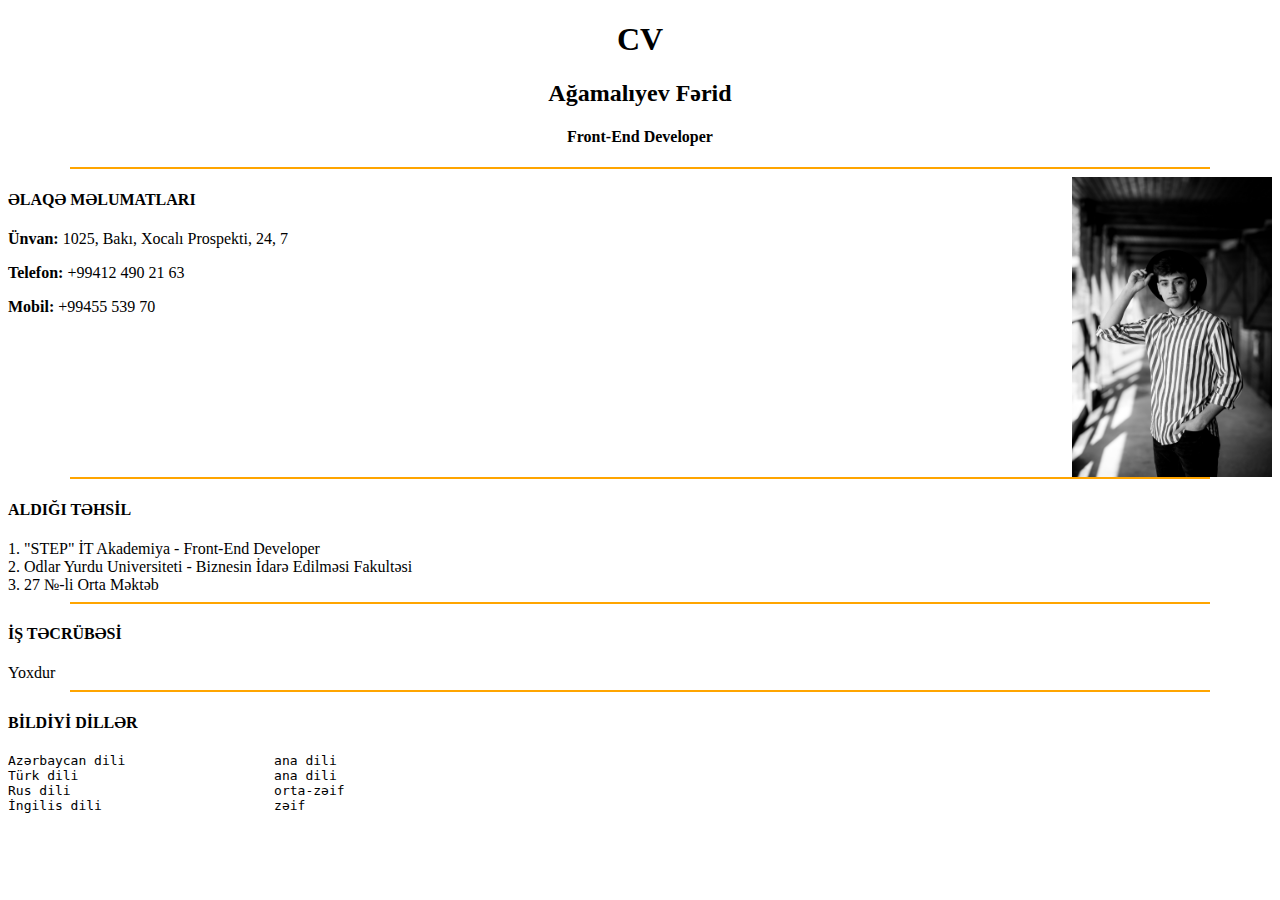
<file: CV basic Html/cv.htm>
<!DOCTYPE html>
<html lang="az">
	<head>
			<title>CV</title>
			<meta charset="UTF-8">
	</head>
	<body>
			<h1 align="center">CV</h1>
			<h2 align="center">Ağamalıyev Fərid</h2>
			<h4 align="center">Front-End Developer</h4>
			<hr color="orange" width="90%" />
			
			<img src="ferid.jpg" width="200" align="right" title="Ağamalıyev Fərid" alt="Ağamalıyev Fərid (CV)">
			
			<h4>ƏLAQƏ MƏLUMATLARI</h4>
			
			<p><b>Ünvan:</b> 1025, Bakı, Xocalı Prospekti, 24, 7</p>
			<p><b>Telefon:</b> +99412 490 21 63</p>
			<p><b>Mobil:</b> +99455 539 70 </p>
			<hr color="orange" width="90%" />
			
			<h4>ALDIĞI TƏHSİL</h4>
			
			1. "STEP" İT Akademiya - Front-End Developer<br />
			2. Odlar Yurdu Universiteti - Biznesin İdarə Edilməsi Fakultəsi<br />
			3. 27 №-li Orta Məktəb<br />
			<hr color="orange" width="90%" />
			
			<h4>İŞ TƏCRÜBƏSİ</h4>
			
			Yoxdur
			<hr color="orange" width="90%" />
			
			<h4>BİLDİYİ DİLLƏR</h4>
			
			<pre>
Azərbaycan dili     	          ana dili
Türk dili 		    	  ana dili
Rus dili		          orta-zəif
İngilis dili        	          zəif
			</pre>
	</body>
</html>
</file>
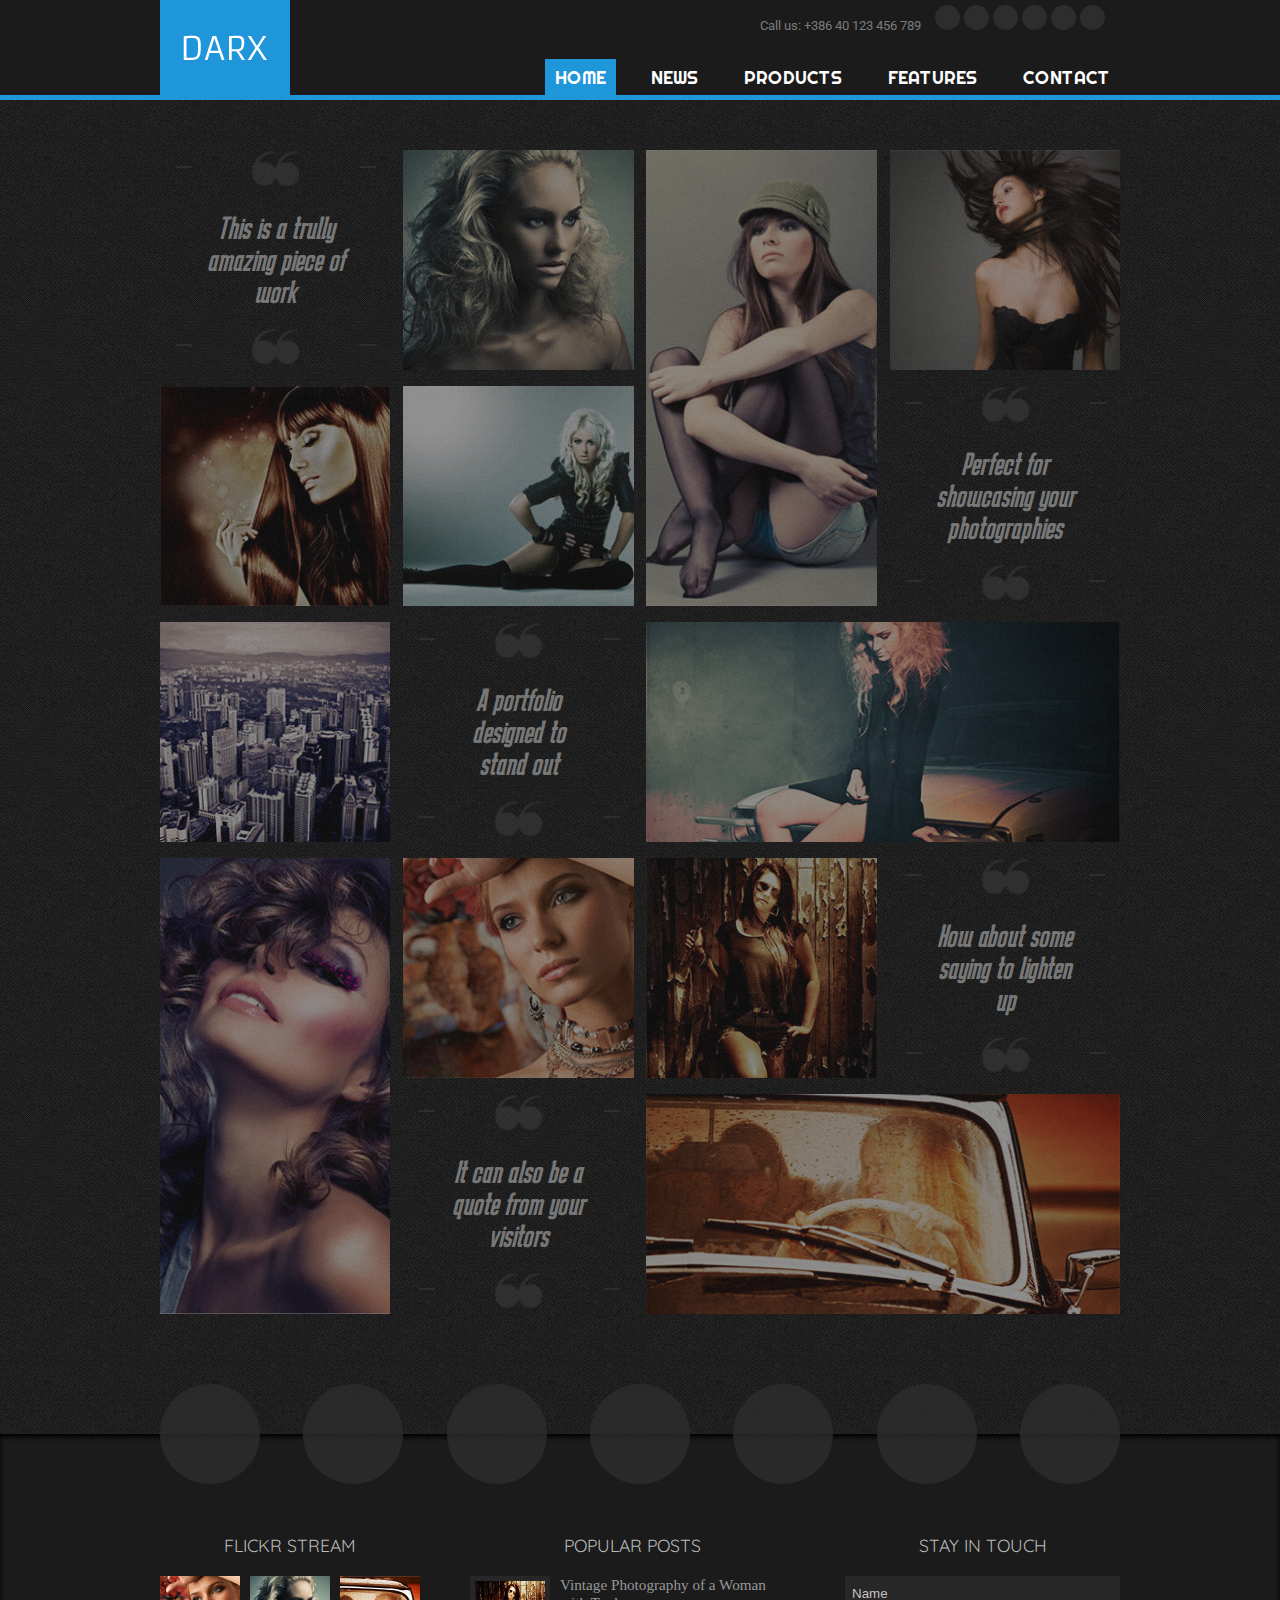
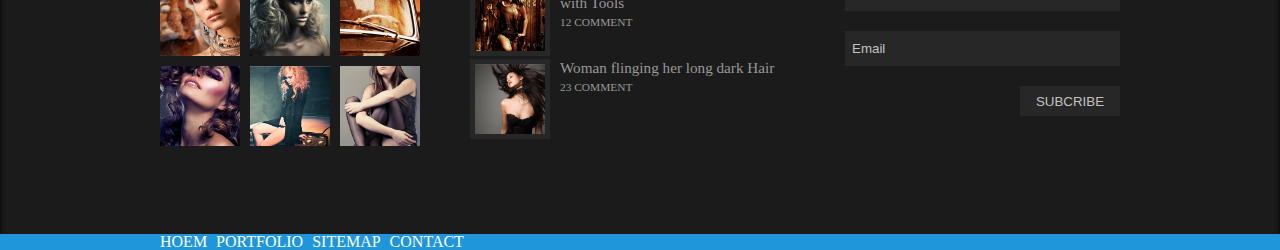
<file: Grid Site/input.htm>
<!DOCTYPE html>
<html lang="en">
    <head>
        <meta charset="UTF-8" />
        <meta name="viewport" content="width=device-width, initial-scale=1.0" />
        <title>Darx</title>
        <link rel="stylesheet" href="https://use.fontawesome.com/releases/v5.15.3/css/all.css" integrity="sha384-SZXxX4whJ79/gErwcOYf+zWLeJdY/qpuqC4cAa9rOGUstPomtqpuNWT9wdPEn2fk" crossorigin="anonymous" />
        <link rel="stylesheet" href="css/reset.css" />
        <link rel="stylesheet" href="css/style.css" />
    </head>
    <body>
        <header>
            <nav class="container">
                <a id="logo" href=""><img src="img/logo.png" alt="Darx logo"></a>
                <div id="social">
                    <span id="phone">Call us: +386 40 123 456 789</span>
                    <span id="icons">
                        <a href=""><i class="fab fa-facebook-f"></i></a>
                        <a href=""><i class="fab fa-twitter"></i></a>
                        <a href=""><i class="fas fa-rss"></i></a>
                        <a href=""><i class="fab fa-digg"></i></a>
                        <a href=""><i class="far fa-envelope"></i></a>
                        <a href=""><i class="fas fa-users"></i></a>
                    </span>
                </div>
                <ul id="menu">
                    <li><a href="" class="active">Home</a></li>
                    <li><a href="">News</a></li>
                    <li><a href="">Products</a></li>
                    <li><a href="">Features</a></li>
                    <li><a href="">Contact</a></li>
                </ul>
            </nav>
        </header>
        <main>
            <div class="container">
                <div id="art1" class="yazilar">	
					<div class="duzxet">𑁋</div>
					<div><img class="vergul" src="img/vergil.png" alt="vergul" /></div>
					<div class="duzxet">𑁋</div>
					<div></div>
					<div>This is a trully amazing piece of work</div>
					<div></div>
					<div class="duzxet">𑁋</div>
					<div><img src="img/vergil.png" alt="vergul" class="vergul" /></div>
					<div class="duzxet">𑁋</div>					
				</div>
                <div id="art2"><img src="img/img2.jpg" alt=""></div>
                <div id="art3"><img src="img/img3.jpg" alt=""></div>
                <div id="art4"><img src="img/img4.jpg" alt=""></div>
                <div id="art5"><img src="img/img5.jpg" alt=""></div>
                <div id="art6"><img src="img/img6.jpg" alt=""></div>
                <div id="art7" class="yazilar">
					<div class="duzxet">𑁋</div>
					<div><img src="img/vergil.png" alt="vergul" class="vergul" /></div>
					<div class="duzxet">𑁋</div>
					<div></div>
					<div>Perfect for showcasing your photographies</div>
					<div></div>
					<div class="duzxet">𑁋</div>
					<div><img src="img/vergil.png" alt="vergul" class="vergul" /></div>
					<div class="duzxet">𑁋</div>	
				</div>
                <div id="art8"><img src="img/img8.jpg" alt=""></div>
                <div id="art9" class="yazilar">
					<div class="duzxet">𑁋</div>
					<div><img src="img/vergil.png" alt="vergul" class="vergul" /></div>
					<div class="duzxet">𑁋</div>
					<div></div>
					<div>A portfolio designed to stand out</div>
					<div></div>
					<div class="duzxet">𑁋</div>
					<div><img src="img/vergil.png" alt="vergul" class="vergul" /></div>
					<div class="duzxet">𑁋</div>	
				</div>
                <div id="art10"><img src="img/img10.jpg" alt=""></div>
                <div id="art11"><img src="img/img11.jpg" alt=""></div>
                <div id="art12"><img src="img/img12.jpg" alt=""></div>
                <div id="art13"><img src="img/img13.jpg" alt=""></div>
                <div id="art14" class="yazilar">
					<div class="duzxet">𑁋</div>
					<div><img src="img/vergil.png" alt="vergul" class="vergul" /></div>
					<div class="duzxet">𑁋</div>
					<div></div>
					<div>How about some saying to lighten up</div>
					<div></div>
					<div class="duzxet">𑁋</div>
					<div><img src="img/vergil.png" alt="vergul" class="vergul" /></div>
					<div class="duzxet">𑁋</div>	
				</div>
                <div id="art15" class="yazilar">
					<div class="duzxet">𑁋</div>
					<div><img src="img/vergil.png" alt="vergul" class="vergul" /></div>
					<div class="duzxet">𑁋</div>
					<div></div>
					<div>It can also be a quote from your visitors</div>
					<div></div>
					<div class="duzxet">𑁋</div>
					<div><img src="img/vergil.png" alt="vergul" class="vergul" /></div>
					<div class="duzxet">𑁋</div>	
				</div>
                <div id="art16"><img src="img/img16.jpg" alt=""></div>
            </div>
        </main>
        <footer>
            <div id="footer1">
                <div class="container">
                    <div id="bigicons">
                        <a href=""><i class="fab fa-twitter"></i></a>
                        <a href=""><i class="fab fa-facebook-f"></i></a>
                        <a href=""><i class="fab fa-digg"></i></a>
                        <a href=""><i class="fas fa-rss"></i></a>
                        <a href=""><i class="fab fa-flickr"></i></a>
                        <a href=""><i class="fab fa-linkedin-in"></i></i></a>
                        <a href=""><i class="fab fa-dribbble"></i></a>
                    </div>
                    <div id="cols">
                        <section class="aloo">
                           <h2>Flickr Stream</h2>
						<div id="section1">
								<div id="arts1" class="kiciksekil"><img class="kiciksekil" src="img/img12.jpg" alt=""></div>
								<div id="arts2" class="kiciksekil"><img class="kiciksekil" src="img/img2.jpg" alt=""></div>
								<div id="arts3" class="kiciksekil"><img class="kiciksekil" src="img/img16.jpg" alt=""></div>
								<div id="arts4" class="kiciksekil"><img class="kiciksekil" src="img/img11.jpg" alt=""></div>
								<div id="arts5" class="kiciksekil"><img class="kiciksekil" src="img/img10.jpg" alt=""></div>
								<div id="arts6" class="kiciksekil"><img class="kiciksekil" src="img/img3.jpg" alt=""></div>
						</div>
						</section>
                        <section class="aloo">
							<h2>Popular Posts</h2>
                  			<div id="section2">	
								<div id="divs1"><img src="img/img13.jpg" alt="" class="kiciksekil alam" /></div>
								<div id="divs2"><img src="img/img4.jpg" alt="" class="kiciksekil alam" /></div>
								<div id="divs3">
									<p>Vintage Photography of a Woman with Tools</p>
									<p><i class="fas fa-comments"></i> <span class="ozelp">12 comment</span></p>
								</div>
								<div id="divs4">
									<p>Woman flinging her long dark Hair</p>
									<p><i class="fas fa-comments"></i> <span class="ozelp">23 comment</span></p>
								</div>
							</div>
					
					  </section>
                        <section>
                            <h2>Stay in Touch</h2>
							<p class="alou"><button type="button" class="buttons" >Name</button></p>
							<p class="alou"><button type="button" class="buttons">Email</button></p>
							<p><button type="button" id="buttons">SUBCRIBE</button></p>
                        </section>
                    </div>
                </div>
            </div>
            <div id="footer2">
                <div class="container">
                    <ul>
						<li><a href=""></a>Hoem</li>
						<li><a href=""></a>Portfolio</li>
						<li><a href=""></a>Sitemap</li>
						<li><a href=""></a>Contact</li>
					</ul>
                </div>
            </div>
        </footer>
    </body>
</html>

<!-- <img src="img/vergil.png" alt="vergul" /> -->
</file>
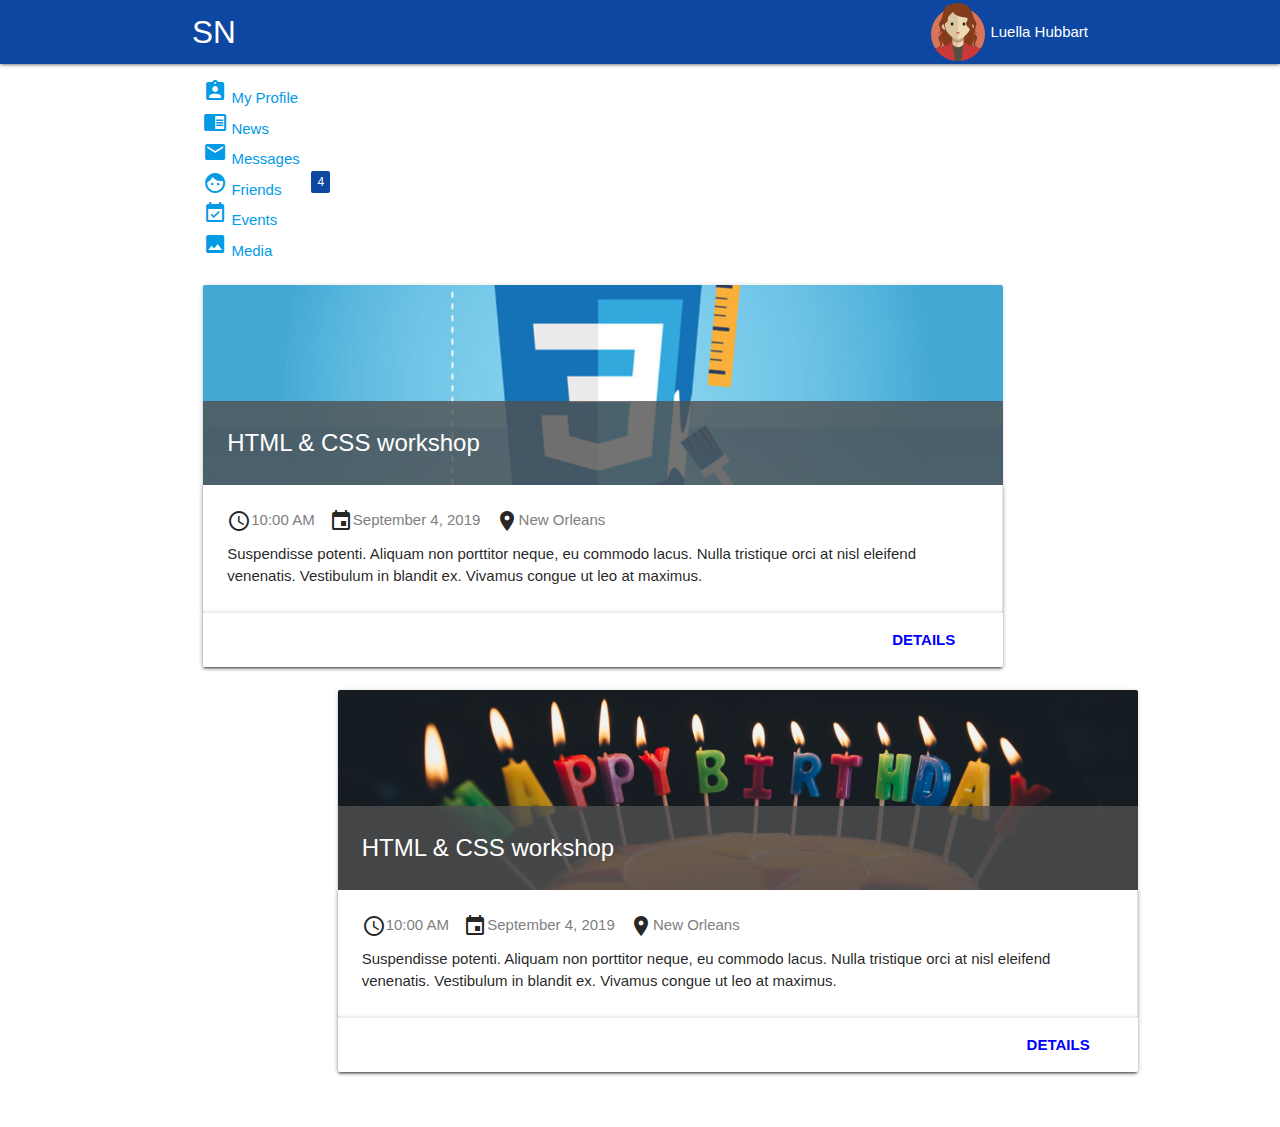
<file: Materialize/events.htm>
<!DOCTYPE html>
<html lang="en">
    <head>
        <meta charset="UTF-8" />
        <meta name="viewport" content="width=device-width, initial-scale=1.0" />
        <title>Sosial Network</title>
        <link rel="stylesheet" href="https://fonts.googleapis.com/icon?family=Material+Icons" />
        <link rel="stylesheet" href="https://cdnjs.cloudflare.com/ajax/libs/materialize/1.0.0/css/materialize.min.css">
        <style>
            #menu li:hover { background: rgba(135, 206, 250, 0.2)  }
            #menu a {white-space: nowrap;} 
            li.material-icons { vertical-align:middle; padding:7px; }
            span.badge {min-width: 0}            
            .small { font-size: 1.2rem!important; padding: 0!important}
            .collection { border: 0;} 
            .collection-item { margin: 1rem 0!important; border: 1px solid #e0e0e0 }
			.px800 { width: 200px!important; }
			#cssimg { width: 200px!important; object-fit: cover; }
			.card-title { max-width: inherit!important; }


            @media only screen and (min-width: 768px) {
                .mainrow { padding: 0 50px; }
				.px800 { width: 800px!important; }
				#cssimg { width: 800px!important; }
				
            }
        </style>
    </head>
    <body>
        <header>
            <nav class="blue darken-4">
                <div class="container">
                    <div class="nav-wrapper">
                        <a href="#" class="brand-logo left">SN</a>
                        <div class="right">
                            <img src="img/av_64.png" alt="" class="left responsive-img ">
                            <span>Luella Hubbart</span>
                        </div>
                    </div>
                </div>
            </nav>
        </header>
        <main>
            <div class="container">
                <div class="row">
                    <div class="col s12 m3 l2">
                        <ul id="menu">
                            <li>
                                <a href="profile.htm">
                                    <i class="material-icons">assignment_ind</i>
                                    My Profile
                                </a>
                            </li>
                            <li>
                                <a href="news.htm">
                                    <i class="material-icons">chrome_reader_mode</i>
                                    News
                                </a>
                            </li>
                            <li>
                                <a href="messages.htm">
                                    <i class="material-icons">email</i>
                                    Messages
                                    <span class="new badge blue darken-4" data-badge-caption="">4</span>
                                </a>
                            </li>
                            <li>
                                <a href="friends.htm">
                                    <i class="material-icons">face</i>
                                    Friends
                                </a>
                            </li>
                            <li>
                                <a href="events.htm">
                                    <i class="material-icons">event_available</i>
                                    Events
                                </a>
                            </li>
                            <li>
                                <a href="media.htm">
                                    <i class="material-icons">image</i>
                                    Media
                                </a>
                            </li>
                        </ul>
                    </div>
					<div class="row">
						<div class="col s12 m7" style="width: 821px">
							 <div class="card">
								<div class="card-image">
								  <img src="img/cssbg.jpg" style="height: 200px; object-fit: cover;" id="cssimg" />
								  <div class="card-title" style=" width: 800px; background: rgba(80,80,80, .8 )"><b>HTML & CSS workshop</b></div>
								</div>
								<div class="card-content px800 z-depth-1"> 
								<i class="material-icons" style="vertical-align: middle;">access_time</i><span style="color: grey;">10:00 AM</span>
								<i class="material-icons" style="vertical-align: middle; padding-left: 10px;">insert_invitation</i><span style="color: grey;">September 4, 2019</span>
								<i class="material-icons" style="vertical-align: middle; padding-left: 10px;">room</i><span style="color: grey;">New Orleans</span>
									<p style="padding-top: 10px">Suspendisse potenti. Aliquam non porttitor neque, eu commodo lacus. Nulla tristique orci at nisl eleifend venenatis. Vestibulum in blandit ex. Vivamus congue ut leo at maximus.</p>
								</div>
								<div class="card-action px800 z-depth-1" style="text-align: end"> 
									<a href="#"><b style="color: blue;">DETAILS</b></a>
								</div>
							 </div>
						</div>
						<div class="container" style="padidng-left: 10px;">
							
							<div class="col s12" style="width: 822px">
								 <div class="card">
									<div class="card-image">
									  <img src="img/birthday.jpg" style="height: 200px; object-fit: cover;" id="cssimg" />
									  <div class="card-title" style=" width: 800px; background: rgba(80,80,80, .8 )"><b>HTML & CSS workshop</b></div>
									</div>
									<div class="card-content px800 z-depth-1"> 
									<i class="material-icons" style="vertical-align: middle;">access_time</i><span style="color: grey;">10:00 AM</span>
									<i class="material-icons" style="vertical-align: middle; padding-left: 10px;">insert_invitation</i><span style="color: grey;">September 4, 2019</span>
									<i class="material-icons" style="vertical-align: middle; padding-left: 10px;">room</i><span style="color: grey;">New Orleans</span>
										<p style="padding-top: 10px">Suspendisse potenti. Aliquam non porttitor neque, eu commodo lacus. Nulla tristique orci at nisl eleifend venenatis. Vestibulum in blandit ex. Vivamus congue ut leo at maximus.</p>
									</div>
									<div class="card-action px800 z-depth-1" style="text-align: end"> 
										<a href="#"><b style="color: blue;">DETAILS</b></a>
									</div>
								 </div>
							</div>
						</div>
						
				  </div>
        </main>
        <footer></footer>
        
        <script src="https://code.jquery.com/jquery-3.6.0.min.js" integrity="sha256-/xUj+3OJU5yExlq6GSYGSHk7tPXikynS7ogEvDej/m4=" crossorigin="anonymous"></script>
        <script src="https://cdnjs.cloudflare.com/ajax/libs/materialize/1.0.0/js/materialize.min.js"></script>
    </body>
</html>
</file>
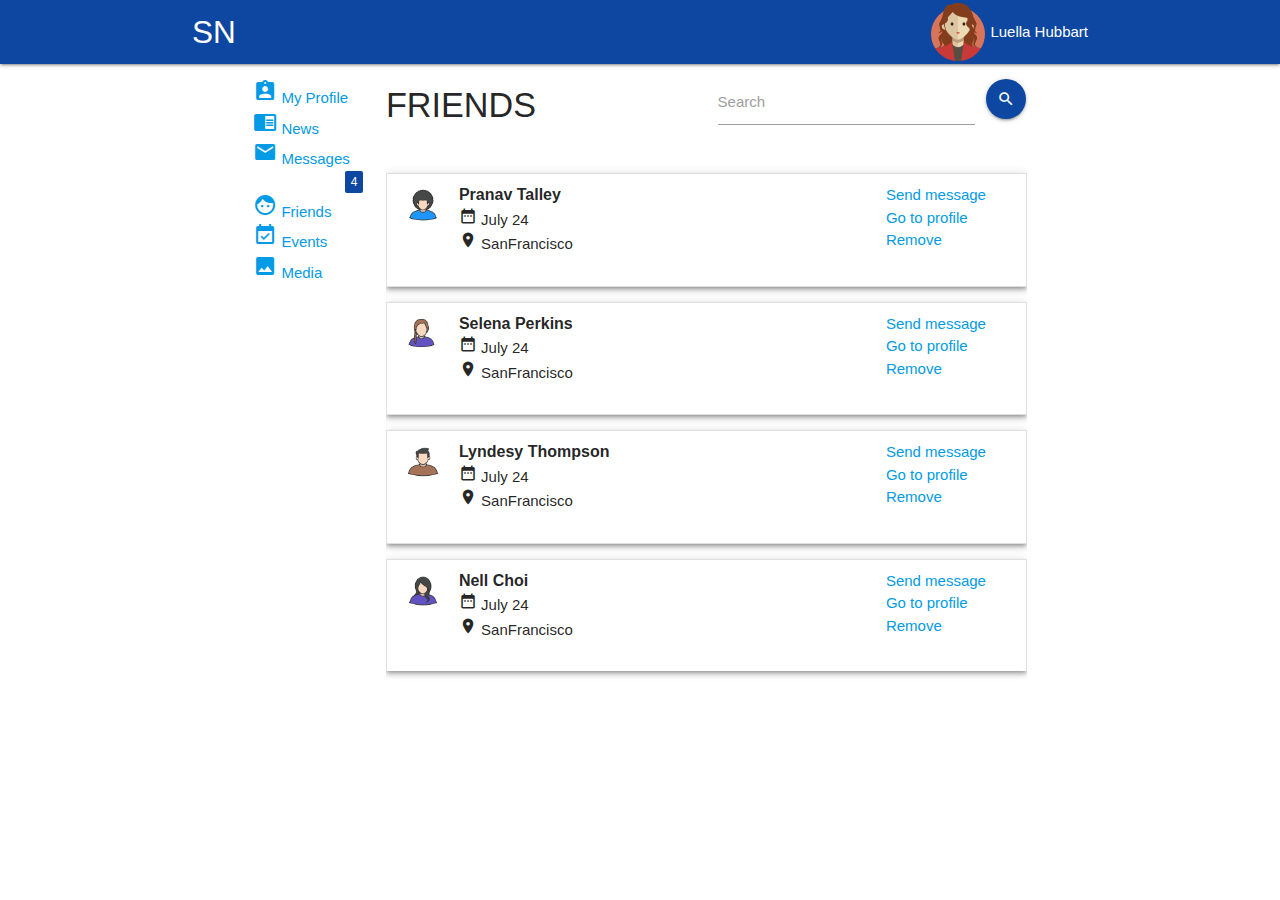
<file: Materialize/friends.htm>
<!DOCTYPE html>
<html lang="en">
    <head>
        <meta charset="UTF-8" />
        <meta name="viewport" content="width=device-width, initial-scale=1.0" />
        <title>Sosial Network</title>
        <link rel="stylesheet" href="https://fonts.googleapis.com/icon?family=Material+Icons" />
        <link rel="stylesheet" href="https://cdnjs.cloudflare.com/ajax/libs/materialize/1.0.0/css/materialize.min.css">
        <style>
            #menu li:hover {
                background: rgba(135, 206, 250, 0.2) ;
            }
            #menu a {white-space: nowrap;} 
            li.material-icons {
                vertical-align:middle;
                padding:7px;
            }
            span.badge {min-width: 0}
            
            .small { font-size: 1.2rem!important; padding: 0!important}

            .collection { border: 0;} 
            .collection-item { margin: 1rem 0!important; border: 1px solid #e0e0e0 }

            @media only screen and (min-width: 768px) {
                .mainrow { padding: 0 50px; }
            }
        </style>
    </head>
    <body>
        <header>
            <nav class="blue darken-4">
                <div class="container">
                    <div class="nav-wrapper">
                        <a href="#" class="brand-logo left">SN</a>
                        <div class="right">
                            <img src="img/av_64.png" alt="" class="left responsive-img ">
                            <span class="">Luella Hubbart</span>
                        </div>
                    </div>
                </div>
            </nav>
        </header>
        <main>
            <div class="container">
                <div class="row mainrow">
                    <div class="col m3 l2">
                            <ul id="menu">
                                <li>
                                    <a href="profile.htm">
                                        <i class="material-icons">assignment_ind</i>
                                        My Profile
                                    </a>
                                </li>
                                <li>
                                    <a href="news.htm">
                                        <i class="material-icons">chrome_reader_mode</i>
                                        News
                                    </a>
                                </li>
                                <li>
                                    <a href="messages.htm">
                                        <i class="material-icons">email</i>
                                        Messages
                                        <span class="new badge blue darken-4" data-badge-caption="">4</span>
                                    </a>
                                </li>
                                <li>
                                    <a href="friends.htm">
                                        <i class="material-icons">face</i>
                                        Friends
                                    </a>
                                </li>
                                <li>
                                    <a href="events.htm">
                                        <i class="material-icons">event_available</i>
                                        Events
                                    </a>
                                </li>
                                <li>
                                    <a href="media.htm">
                                        <i class="material-icons">image</i>
                                        Media
                                    </a>
                                </li>
                            </ul>
                    </div>
                    <div class="col m9 l10">
                        <div class="row">
                            <div class="col m6"><h4>FRIENDS</h4></div>
                            <div class="col m6 right-align">
                                <div class="input-field">
                                    <input id="last_name" type="text" class="validate col s10">
                                    <label for="last_name">Search</label>
                                    <span class="col s2"><a class="btn-floating blue darken-4"><i class="small material-icons">search</i></a></span>
                                </div>
                            </div>                            
                        </div>
                        <ul class="collection">
                            <li class="collection-item avatar z-depth-2">
                                <div class="row">
                                    <div class="col s12 m8 l9">
                                        <img src="img/avatar_1.png" alt="" class="circle">
                                        <span class="title"><b>Pranav Talley</b></span>
                                        <p><i class="small material-icons">date_range</i> July 24 
                                        <br><i class="small material-icons">location_on</i> SanFrancisco</p>
                                    </div>
                                    <div class="col s12 m4 l3">
                                        <p>
                                            <a href="">Send message</a><br/>
                                            <a href="">Go to profile</a><br/>
                                            <a href="">Remove</a>
                                        </p>
                                    </div>
                                </div>                             
                            </li>
                            <li class="collection-item avatar z-depth-2">
                                <div class="row">
                                    <div class="col s12 m8 l9">
                                        <img src="img/avatar_2.png" alt="" class="circle">
                                        <span class="title"><b>Selena Perkins</b></span>
                                        <p><i class="small material-icons">date_range</i> July 24 
                                        <br><i class="small material-icons">location_on</i> SanFrancisco</p>
                                    </div>
                                    <div class="col s12 m4 l3">
                                        <p>
                                            <a href="">Send message</a><br/>
                                            <a href="">Go to profile</a><br/>
                                            <a href="">Remove</a>
                                        </p>
                                    </div>
                                </div> 
                            </li>
                            <li class="collection-item avatar z-depth-2">
                                <div class="row">
                                    <div class="col s12 m8 l9">
                                        <img src="img/avatar_3.png" alt="" class="circle">
                                        <span class="title"><b>Lyndesy Thompson</b></span>
                                        <p><i class="small material-icons">date_range</i> July 24 
                                        <br><i class="small material-icons">location_on</i> SanFrancisco</p>
                                    </div>
                                    <div class="col s12 m4 l3">
                                        <p>
                                            <a href="">Send message</a><br/>
                                            <a href="">Go to profile</a><br/>
                                            <a href="">Remove</a>
                                        </p>
                                    </div>
                                </div> 
                            </li>
                            <li class="collection-item avatar z-depth-2">
                                <div class="row">
                                    <div class="col s12 m8 l9">
                                        <img src="img/avatar_4.png" alt="" class="circle">
                                        <span class="title"><b>Nell Choi</b></span>
                                        <p><i class="small material-icons">date_range</i> July 24 
                                        <br><i class="small material-icons">location_on</i> SanFrancisco</p>
                                    </div>
                                    <div class="col s12 m4 l3">
                                        <p>
                                        <a href="">Send message</a><br/>
                                        <a href="">Go to profile</a><br/>
                                        <a href="">Remove</a>
                                        </p>
                                    </div>
                                </div>
                            </li>
                          </ul>
                    </div>
                </div>
            </div>
        </main>
        <footer></footer>
        
        <script src="https://code.jquery.com/jquery-3.6.0.min.js" integrity="sha256-/xUj+3OJU5yExlq6GSYGSHk7tPXikynS7ogEvDej/m4=" crossorigin="anonymous"></script>
        <script src="https://cdnjs.cloudflare.com/ajax/libs/materialize/1.0.0/js/materialize.min.js"></script>
    </body>
</html>
</file>
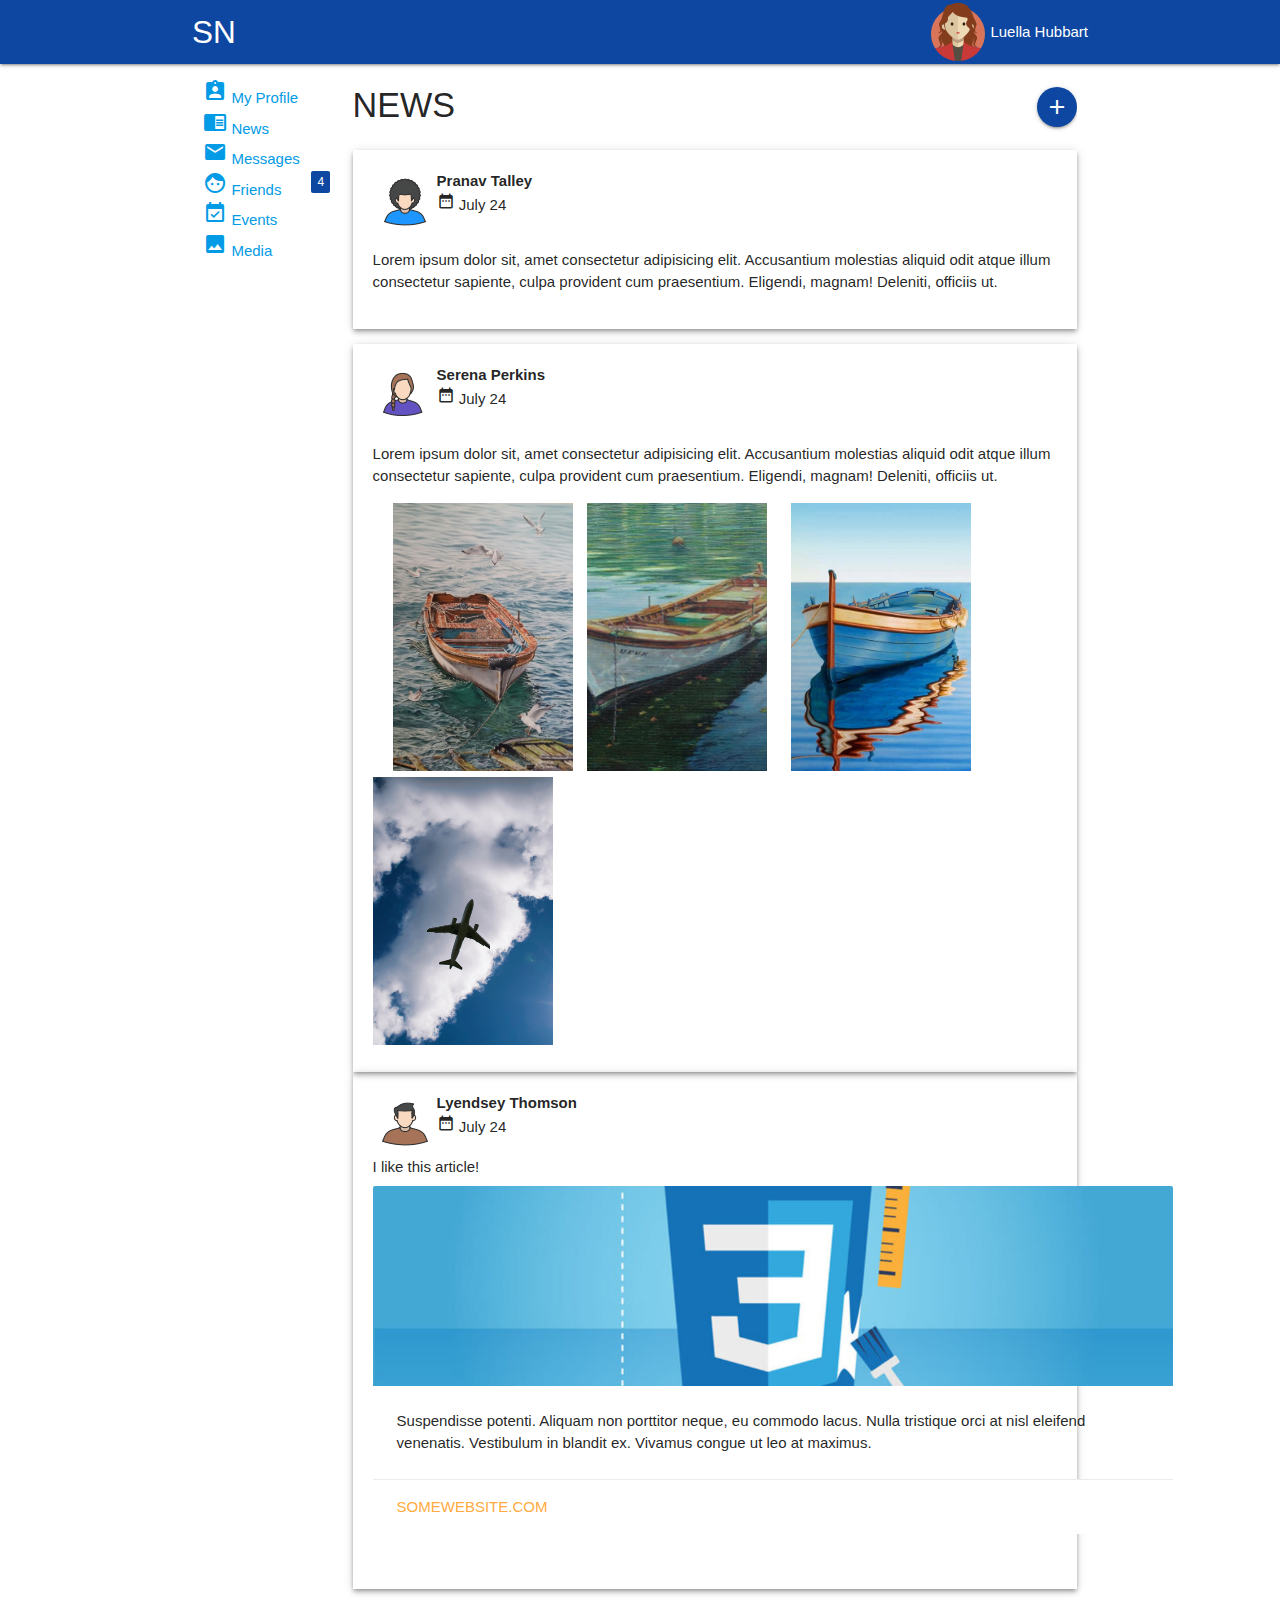
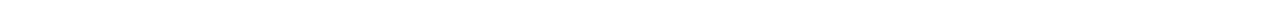
<file: Materialize/news.htm>
<!DOCTYPE html>
<html lang="en">
    <head>
        <meta charset="UTF-8" />
        <meta name="viewport" content="width=device-width, initial-scale=1.0" />
        <title>Sosial Network</title>
        <link rel="stylesheet" href="https://fonts.googleapis.com/icon?family=Material+Icons" />
        <link rel="stylesheet" href="https://cdnjs.cloudflare.com/ajax/libs/materialize/1.0.0/css/materialize.min.css">
        <style>
            #menu li:hover { background: rgba(135, 206, 250, 0.2)  }
            #menu a {white-space: nowrap;} 
            li.material-icons { vertical-align:middle; padding:7px; }
            span.badge {min-width: 0}            
            .small { font-size: 1.2rem!important; padding: 0!important}
            .collection { border: 0;} 
            .collection-item { margin: 1rem 0!important; border: 1px solid #e0e0e0 }
			.yanyanasekil { width: 100px; height: 100px; }
			#cssimg { width: 200px!important; object-fit: cover; }
			.px800 { width: 200px!important; }


            @media only screen and (min-width: 768px) {
                .mainrow { padding: 0 50px; }
				.yanyanasekil { width: 180px!important; }
				.boats { height: 268px!important; object-fit: cover; }
				#boat1 { margin: 0 0 0 20px; }
				#boat2 { margin: 0 10px 0 10px; }
				#boat3 { margin: 0 10px 0 10px; }
				#cssimg { width: 800px!important; }
				.px800 { width: 800px!important; }
				
            }
        </style>
    </head>
    <body>
        <header>
            <nav class="blue darken-4">
                <div class="container">
                    <div class="nav-wrapper">
                        <a href="#" class="brand-logo left">SN</a>
                        <div class="right">
                            <img src="img/av_64.png" alt="" class="left responsive-img ">
                            <span>Luella Hubbart</span>
                        </div>
                    </div>
                </div>
            </nav>
        </header>
        <main>
            <div class="container">
                <div class="row">
                    <div class="col s12 m3 l2">
                        <ul id="menu">
                            <li>
                                <a href="profile.htm">
                                    <i class="material-icons">assignment_ind</i>
                                    My Profile
                                </a>
                            </li>
                            <li>
                                <a href="news.htm">
                                    <i class="material-icons">chrome_reader_mode</i>
                                    News
                                </a>
                            </li>
                            <li>
                                <a href="messages.htm">
                                    <i class="material-icons">email</i>
                                    Messages
                                    <span class="new badge blue darken-4" data-badge-caption="">4</span>
                                </a>
                            </li>
                            <li>
                                <a href="friends.htm">
                                    <i class="material-icons">face</i>
                                    Friends
                                </a>
                            </li>
                            <li>
                                <a href="events.htm">
                                    <i class="material-icons">event_available</i>
                                    Events
                                </a>
                            </li>
                            <li>
                                <a href="media.htm">
                                    <i class="material-icons">image</i>
                                    Media
                                </a>
                            </li>
                        </ul>
                    </div>
                    <div class="col s12 m9 l10">
                        <div style="overflow: auto">
                            <h4 class="left">NEWS</h4>
                            <span class="right" style="margin: 1.52rem 0">
                                <a class="btn-floating waves-effect waves-light blue darken-4"><i class="material-icons">add</i></a>
                            </span>
                        </div>
                        <div>
                            <div class="z-depth-2" style="padding: 20px">
                                <div style="overflow: auto;">
                                    <img src="img/avatar_1.png" alt="" class="circle left">
                                    <span class="title"><b>Pranav Talley</b></span>
                                    <br><i class="small material-icons">date_range</i> July 24 
                                </div>
                                <p>Lorem ipsum dolor sit, amet consectetur adipisicing elit. Accusantium molestias aliquid odit atque illum consectetur sapiente, culpa provident cum praesentium. Eligendi, magnam! Deleniti, officiis ut.</p>
                            </div>
                        </div>
						 <div style="padding-top: 15px">
                            <div class="z-depth-2" style="padding: 20px">
                                <div style="overflow: auto;">
                                    <img src="img/avatar_2.png" alt="" class="circle left">
                                    <span class="title"><b>Serena Perkins </b></span>
                                    <br><i class="small material-icons">date_range</i> July 24 
                                </div>
                             	<p>Lorem ipsum dolor sit, amet consectetur adipisicing elit. Accusantium molestias aliquid odit atque illum consectetur sapiente, culpa provident cum praesentium. Eligendi, magnam! Deleniti, officiis ut.</p>
								<img src="img/boat1.jpg" alt="" class="yanyanasekil boats" id="boat1">
								<img src="img/boat2.jpg" alt="" class="yanyanasekil boats" id="boat2">
								<img src="img/boat3.jpg" alt="" class="yanyanasekil boats" id="boat3">
								<img src="img/plane.jpg" alt="" class="yanyanasekil boats" id="plane">
						  </div>
                        </div>
						<div>
                            <div class="z-depth-2" style="padding: 20px">
                                <div style="overflow: auto;">
                                    <img src="img/avatar_3.png" alt="" class="circle left">
                                    <span class="title"><b>Lyendsey Thomson </b></span>
                                    <br><i class="small material-icons">date_range</i> July 24 
                                </div>
                                <span>I like this article!</span>
								<div class="row">
									<div class="col s12 m7" style="width: 0;">
									  <div class="card">
										<div class="card-image">
										  <img src="img/cssbg.jpg" style="height: 200px; object-fit: cover;" id="cssimg" />
										</div>
										<div class="card-content px800"> 
										  <p>Suspendisse potenti. Aliquam non porttitor neque, eu commodo lacus. Nulla tristique orci at nisl eleifend venenatis. Vestibulum in blandit ex. Vivamus congue ut leo at maximus.</p>
										</div>
										<div class="card-action px800"> 
										  <a href="#">SOMEWEBSITE.COM </a>
										</div>
									  </div>
									</div>
								</div>
                            </div>
                        </div>
                    </div>
                </div>
            </div>
        </main>
        <footer></footer>
        
        <script src="https://code.jquery.com/jquery-3.6.0.min.js" integrity="sha256-/xUj+3OJU5yExlq6GSYGSHk7tPXikynS7ogEvDej/m4=" crossorigin="anonymous"></script>
        <script src="https://cdnjs.cloudflare.com/ajax/libs/materialize/1.0.0/js/materialize.min.js"></script>
    </body>
</html>
</file>
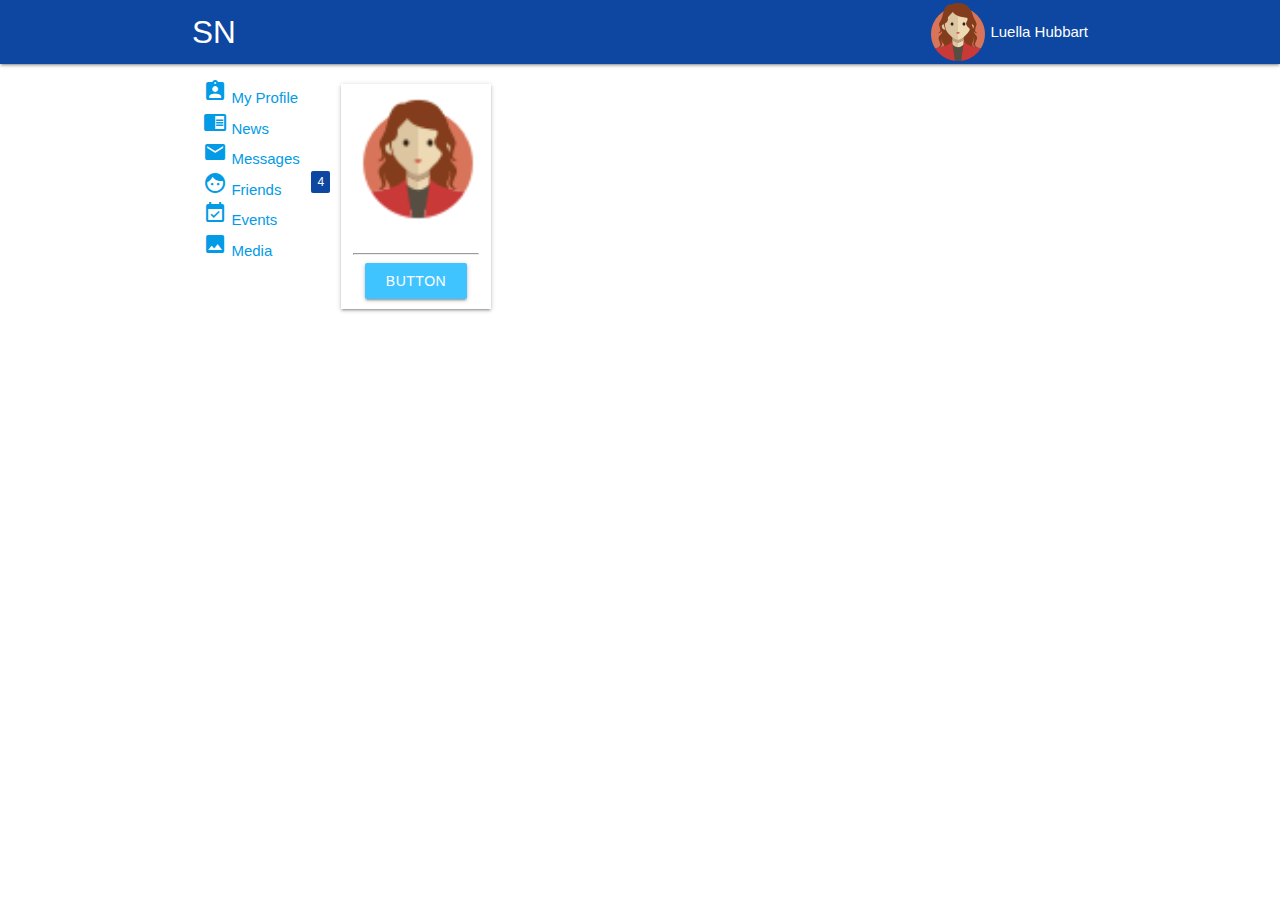
<file: Materialize/profile.htm>
<!DOCTYPE html>
<html lang="en">
    <head>
        <meta charset="UTF-8" />
        <meta name="viewport" content="width=device-width, initial-scale=1.0" />
        <title>Profile </title>
        <link rel="stylesheet" href="https://fonts.googleapis.com/icon?family=Material+Icons" />
        <link rel="stylesheet" href="https://cdnjs.cloudflare.com/ajax/libs/materialize/1.0.0/css/materialize.min.css">
        <style>
            #menu li:hover { background: rgba(135, 206, 250, 0.2)  }
            #menu a {white-space: nowrap;} 
            li.material-icons { vertical-align:middle; padding:7px; }
            span.badge {min-width: 0}            
            .small { font-size: 1.2rem!important; padding: 0!important}
            .collection { border: 0;} 
            .collection-item { margin: 1rem 0!important; border: 1px solid #e0e0e0 }



            @media only screen and (min-width: 768px) {
                .mainrow { padding: 0 50px; }
				#profileimg { width: 130px; padding-top: 10px; }
				
            }
        </style>
    </head>
    <body>
        <header>
            <nav class="blue darken-4">
                <div class="container">
                    <div class="nav-wrapper">
                        <a href="#" class="brand-logo left">SN</a>
                        <div class="right">
                            <img src="img/av_64.png" alt="" class="left responsive-img ">
                            <span>Luella Hubbart</span>
                        </div>
                    </div>
                </div>
            </nav>
        </header>
        <main>
            <div class="container">
                <div class="row">
                    <div class="col s12 m3 l2">
                        <ul id="menu">
                            <li>
                                <a href="profile.htm">
                                    <i class="material-icons">assignment_ind</i>
                                    My Profile
                                </a>
                            </li>
                            <li>
                                <a href="news.htm">
                                    <i class="material-icons">chrome_reader_mode</i>
                                    News
                                </a>
                            </li>
                            <li>
                                <a href="messages.htm">
                                    <i class="material-icons">email</i>
                                    Messages
                                    <span class="new badge blue darken-4" data-badge-caption="">4</span>
                                </a>
                            </li>
                            <li>
                                <a href="friends.htm">
                                    <i class="material-icons">face</i>
                                    Friends
                                </a>
                            </li>
                            <li>
                                <a href="events.htm">
                                    <i class="material-icons">event_available</i>
                                    Events
                                </a>
                            </li>
                            <li>
                                <a href="media.htm">
                                    <i class="material-icons">image</i>
                                    Media
                                </a>
                            </li>
                        </ul>
                    </div> 
					<div class="col s12 m2 z-depth-1" style="text-align: center; margin-top: 20px">
						<img src="img/av_64.png" alt="#" id="profileimg" style="padding-bottom: 15px" />
						<hr style="background: #808080;" class="no-border" />
						<div><a class="waves-effect waves-light btn #40c4ff light-blue accent-2" style="margin-bottom: 10px; width: 80%;">button</a></div>
					</div>
            </div>
        </main>
        <footer></footer>
        
        <script src="https://code.jquery.com/jquery-3.6.0.min.js" integrity="sha256-/xUj+3OJU5yExlq6GSYGSHk7tPXikynS7ogEvDej/m4=" crossorigin="anonymous"></script>
        <script src="https://cdnjs.cloudflare.com/ajax/libs/materialize/1.0.0/js/materialize.min.js"></script>
    </body>
</html>
</file>
<file: Flex Switch Site/css/style.css>
@import url('https://fonts.googleapis.com/css2?family=Montserrat:wght@400;700&family=Roboto:wght@400;700&display=swap');
:root {
    --yasil: #54d154;
    --tyasil: #207b20;
}
.row { overflow:auto }
header {
    display: flex;
    flex-direction: column;
    justify-content: space-between;
    height: 100vh;
    background: url('../img/headerbg.jpg') center/cover;
    text-align: center;
}
#scroll a {
    display: inline-block;
    font: 1em Roboto, sans-serif;
    color: #111;
    background: rgba(255,255,255,.8);
    padding: 5px 10px;
    border-radius: 1em;
    margin: 1em;
}
h1 {
    font: bold 2em Montserrat, sans-serif;
    color: #fff;
    padding: 20px;
}
h2 {
    font: 1em Montserrat;
    color: #818181;
    text-align: center;
    text-transform: uppercase;
}
h3 {
    font: bold 1.5em Roboto;
    color: #818181;
    text-align: center;
    padding: 20px;
} 
#footdivh3 {
  font: 1.2em Montserrat, sans-serif;
  color: rgb(16, 16, 16);
  text-transform: uppercase;
  padding-bottom: 0;
}
#footdivhr {
	width: 30px;
	border: 0;
    border-top: 1px solid #101010;
}
h4 {
  font: 1em "Montserrat";
  color: #ddd;
  text-transform: uppercase;
  padding-top: 25px;
}
h5 {
  font: 1em Roboto;
  color: #fff;
} 
h6 {
    font: 1em Roboto;
    color: #b7b3b3;
    text-align: center;
}
  
hr {
    border: 0;
    border-top: 1px solid #818181;
    width:  43px;
}  
nav ul li {
    padding: 0 10px;
}
nav ul li a {
    display: inline-block;
    padding: 5px 0;
    white-space: nowrap;
    font: bold 1em Roboto, sans-serif;
    color: #fff;
    border-top: 5px solid rgba(0,0,0,0);
}
#logo { 
    display: inline-block;
    padding: 5px;
}
#search input {
    background: rgba(255,255,255,.8) url('../img/search.png') 90% center/15px no-repeat;
    font: 1em Roboto;
    color: #111;
    padding: 7px 16px;
    border: none;
    outline: none;
    border-radius: 15px;
}
.title button {
    background: var(--yasil);
    border: none;
    outline: none;
    border-radius: 25px;
    font: 1.6em Roboto;
    text-transform: lowercase;
    font-variant: small-caps;
    color: #fff;
    padding: 10px 30px; 
}
main section {
    padding: 40px 20px;
    text-align: center;
}
#arts1 article { 
    padding: 50px 0; 
}
#arts1 article div {
    width: 140px;
    padding: 30px;
    background: #e1f3e1;
    border-radius: 27px;
    margin: auto;
}
#arts1 article div i { 
    color: var(--yasil);
    font-size: 4.7em;
}
#arts1 article p {
    font: .95em/1.2 Montserrat;
    color: #818181;
}
#arts1 button {
    background: var(--yasil);
    border: none;
    outline: none;
    border-radius: 20px;
    font: 1em Roboto;
    color: #fff;
    padding: 10px 30px; 
    margin: 25px 0;

} 
.bg-yasil { background: var(--yasil) }
.bg-boz { background: #f1f1f1 }
.txt-yasil { color: var(--tyasil)!important }
.border-yasil { border-top: 1px solid var(--tyasil)!important }
#btngroup { 
    display: flex;
    justify-content: center;
    padding: 50px 0; 
}
#btngroup button {
    padding: 10px 20px;
    border: 1px solid var(--tyasil);
    background: #fff;
    font: 1em Roboto;
    color: var(--tyasil);
    text-align: center;
} 
#btngroup button:hover, .btnactive  { 
    background: var(--tyasil)!important;
    color: #fff!important;
}
#btngroup button:first-child { border-radius: 20px 0 0 20px } 
#btngroup button:last-child { border-radius: 0 20px 20px 0 } 
#images {
    display: flex; 
    flex-direction: column; 
}
#images img {
    object-fit: cover; 
    flex: 1 1 100%;
    height: 50vh;
    margin: 2vh 0;
}
#btnmore {
    padding: 10px 20px;
    margin: 50px 0; 
    border: 1px solid var(--tyasil);
    border-radius: 20px;
    background: var(--tyasil);
    font: 1em Roboto;
    color: #fff;
}
.logos {
    display: flex; 
    flex-direction: column; 
    align-items: center;
}
.logos img {
    object-fit: cover; 
    margin: 5vh 0;
}
#client {
  font: 1.2em Roboto, sans,serif;
  color: rgb(165, 157, 157);
  text-align: center;
  padding: 10px 25px;
  border-radius: 1.2em;
  background: #dddcdc;
  margin: 60px 0;
  border: 1px solid #dddcdc ;
}
#has3 {
  font: 1.5em Montserrat, sans-serif;
  color: rgb(32, 123, 32);
  text-transform: uppercase;
  padding: 0;
}
#pe {
  font-size: 1em "Myriad Pro";
  color: rgb(43, 155, 43);
}
.duzxet {
	width: 3px;
	height: 15vh;
	padding-top: 10px;
	margin: auto;
}
.has5ler {
	padding: 10px;
}
.sekiller {
	padding-top: 25px;
}
.fa-twitter {
	background: lightblue;
	padding: 5px;
	border-radius: 1em;
}
.fa-behance {
	background: #0061ff;
	padding: 5px;
	border-radius: 1em;
	font-size: .95em;
}
.fa-basketball-ball {
	background: pink;
	padding: 5px;
	border-radius: 1em;
	//font-size: .95em;
}
.ymrdiv {
	background: #c5e9c5 ;
	width: 100px;
	padding: 5px;
	border-radius: 1em; 
	margin: auto;
}
.divgrp {
	display: flex;
	flex-direction: column;
	align-items: center;
}
#mndivend {
		background: #3eba3e;
		display: flex;
		justify-content: center;
}
#mndivend button {
		margin: 30px;
}
#footer {
	background: #333;
	padding-bottom: 30px;
}
.ftsection {
	text-align: center;
}
.fthr {
	  color: #fff;
	  width: 30px;
}
.ftp {
  font: 1em Roboto, sans-serif;
  color: rgb(204, 204, 204);
  padding: 25px;
}
.noftp {
	padding: 0;
}
#ftymrdiv {
	padding-bottom: 50px;
}
#recentposts {
	padding-bottom: 20px;
}
#ftymrdiv .ymrdiv {
	background: #e6e7e6;
}
#ftsection {
	display: flex;
	flex-direction: cloumn;
	flex-wrap: wrap;
}
#bezmek { 
	 width: 100%;
	 text-align: left;
}
.pft {
  float: left;
  font-size: 1em Montserrat;
  color: #ccc;
  padding: 5px;
}
.sonimg {
	float: left;
	width: 100px;
 }
.sonbt {
	text-align: left;
	padding: 10px 110px;
}
.sondiv {
	margin: 10px 0;
}
.sonbt button {
  font: 0.95em Montserrat, sans-serif;
  color: #fff;
  text-transform: uppercase;
  border: 1px solid #54d154;
  border-radius: 4px;
}
.uidesign {
	background: orange;
	border: 1px solid orange!important;
}
#sonftp {
		padding-bottom: 20px;
	}
#photography {
	background: #46b6ef;
	border: 1px solid  #46b6ef!important;
}
#book {
	background: #f34d04;
	border: 1px solid  #f34d04!important;
}
.buttons {
	width: 200px;
	background: #444;
	border: 1px solid #444;
	border-radius: 5px;
	padding: 5px;
}
#ortabuton {
	margin: 3px 0;
}
#submit {
	color: #fff;
	width: 210px;
	background: #2b9b2b;
	border: 1px solid #2b9b2b;
	border-radius: 5px;
	text-transform: uppercase;
	margin: 0 0 10px 0;
	padding: 5px;
}
#buttonslst{
	height: 130px;
	margin: 0 0 3px 0;
}
#footdiv {
	background: #222;
}
#nologos {
	padding-bottom: 30px;
}
#veson {
	background: #111;
	color: #fff;
	padding: 10px;
	text-align: center;
}

@media only screen and (min-width: 768px) {
    h1 {font-size: 3.4em}
    nav {
        display: flex;
    }
    #logo, nav ul, #search { flex: 1 1 33%; } 
    nav ul { 
        display: flex;
        order: -1;
    }
    #search { text-align: right; padding: 5px 30px}
    .active, nav ul li a:hover {
        border-top: 5px solid var(--yasil);
    }
    #arts1 { display: flex; }
    #arts1 article { padding: 50px}
    #images {
        padding: 0 8.5%;
        justify-content: space-between;
        flex-direction: row;
        flex-wrap: wrap; 
    }
    #images img {
        object-fit: cover; 
        width: 18%;
        height: 200px;
        flex: 0 1 200px;
    }
    .logos {
        padding: 0 8.5%;
        flex-direction: row; 
        justify-content: center;
        flex-wrap: wrap; 
    }
    .logos img {
        object-fit: cover; 
        margin: 3vh 5vw;
    }
	#star {
		display: flex;
		justify-content: center; 
	}
	.divgrp {
		padding: 50px;
	}
	.duzxet {
	width: inherit;
	height: inherit;
	padding-top: 10px;
	}
	.ftsection {
	width: 33%;
    }
	#footer {
		display: flex;
	}
	#ortasection {
		padding: 0 0 0 120px;
	}
	.sonimg {
		width:70px;
	}
	.pft {
		padding: 0 10px;
	}
	.sonbt button { font-size: 0.7em }
	.sonbt { padding: 5px 80px; }
	.buttons { width: 320px; padding: 10px; }
	#submit { width: 340px; padding:10px }
	#sonftp {
		padding-bottom: 40px;
	}
	.noftp { font-size: .8em}
	#nologos {
		flex-wrap: nowrap;
	}
}
</file>
<file: Float Polo Site/style.css>
* {
	box-sizing: border-box;
}
body {
	margin: 0;
}
.container {
	width: 940px;
	margin: auto;
}
header {
	background: linear-gradient(#d5d5d5, #fff);
}
nav {
	padding: 37px 0 25px 0;
}
nav ul {
	list-style: none;
	padding: 0;
	float: right;
}
nav ul li {
	display: inline-block;
	font: .7em Tahoma;
	color: #b7b7b7;
    padding: 0 10px 8px 10px;
	border-left: 1px dotted #d6d6d6;
}
nav ul li a {
	 display: block;	 
	 font: bold .9rem Georgia;
	 color: #666;
	 text-decoration: none;
	 text-transform: uppercase;
}
main {
	background: #fff url('img/mainbg.jpg') top repeat-x;
	height: 1280px
}
main .container {
	padding: 22px 0 0 0;
}
#slider {
	height: 340px;
	border: 1px solid #c6c6c6;
	border-radius: 7px;
	background: url('img/slider.jpg') center;
}
h1 {
  font: bold 1.5em Georgia;
  color: #000000;
  text-align: center;
}
h6 {
	display: inline;
	color: #8c8c8c;
}
.ilkh2 {
	display: inline;
	color: #11719e;
}
.aftrh2 {
	display: inline;
	font: 1.12em Georgia;
    color: #444444;
}
hr {
	border: 0;
	border-top: 1px solid #e5e5e5;
}
#hr {
	margin: 35px 0;
}
.thirdhr {
	border-top: 1px dashed #d3d3d3;
	margin-top: 25px;
}
.sasas {
	border-top: 1px dashed #d3d3d3;
	margin-top: 35px;
}
.secondhr {
	border-top: 1px dashed #d3d3d3;
	clear: bot;
}
.button1 {
	width: 161px;
	height: 30px;
	border: 1px solid #d8d8d8;
	border-radius: 4px;
	color: #428fb2;
	text-align: left;
}
.button2 {
	background-image: radial-gradient(circle, #4b83ba, #4d84bd, #426f9c);
	width: 159px;
	height: 28px;
	font: .8em Georgia;
	color: #fff;
	border: 1px solid #004a80;
	border-radius: 3px;
	margin-top: 11px;
}
.row {
	overflow: auto;
}
.col {
	width: 320px;
	float: left;
	min-height: 100px;
	border: 1px grey;
	padding: 0 20px 0 0;
	overflow-x: hidden;
}
article:last-child {
	padding: 0;
	width: 300px;
}
article img {
	background: #f3f3f3;
	border: 1px solid #e1e1e1;
	padding: 6px;
	border-radius:4px;
}
p {
	font: 0.75em Helvetica;
	color: #444444;
} 
#aydi {
	display: inline;
	font: bold 1.2em "Gill Sans MT";
	color: #444444;
}
input {
	width: 295px;
	height: 30px;
	border: 1px solid #cfcfcf;
	border-radius: 4px;
	font: .63em Verdana;
    color: #d4d4d4;
}
#text {
	width: 294px;
	height: 131px;
	padding-bottom: 100px
}
.akas {
	margin-top: 17px;
}
#maydi {
	margin-top: 4px;
}
#saydi {
	padding: 0;
	width: 300px;
}
.imgend {
	float: left;
	background: #f0f0f0;
	padding: 5px 4px 4px 4px;
	border: 1px solid #cfcfcf;
	border-radius: 4px;
}
button:last-child {
	margin-top: 6px;
}
.ptext {
	 font: .75em "Myriad Pro";
	 color: #444444;
}
#footer {
	width: 100%;
	height: 170px;
	background: #333333;
	border-top: 10px solid #4c4c4c;
}
.divend {
	float: left;
	width: 335px;
	margin-left: 280px;
	margin-top: 15px;
	font: .7em "Myriad Pro";
	color: #999999;
}
.divend:last-child {
	width: 280px;
	margin-left: 315px;
}
footer ul {
	list-style: none;
	padding: 0;
}
footer ul li {
	display: inline;
	border-left: 1px solid #838383;
	padding: 0 2px 2px 2px; 
}
footer ul li:first-child {
	border: 0;
}
footer li a {
	text-decoration: none;
	color: #999999;	
}
</file>
<file: Position Fitness Site/css/style.css>
@import url('https://fonts.googleapis.com/css2?family=Open+Sans:wght@700&family=Poppins&display=swap');
@import url('https://fonts.googleapis.com/css2?family=Open+Sans&display=swap');
:root {
  --ag: #fff;
  --yasil: #a2ca28; 
  --qirmizi: #fd634e; 
}
header {
	position: relative;
	height: 100vh;
	background: url('../img/headerbg.jpg') center/cover ;
	text-align: center;
}
header nav, header div {
	position: absolute;
}
header nav {
	left: 50%;
	top: 40px;
	transform: translate(-50%, 0);
}
header div {
	bottom: 10vh;
	right: 50%;
	transform: translate(50%, 0);
	width: 100%;
}
#menu a { 
	font: .8em; Poppins, sans-serif;
	color: #fff;
	text-transform: uppercase;
}
h1 {
  font: 2em Poppins, sans-serif;
  color: #fff;
  text-transform: uppercase;
}
h2{
  font: 1.3em 'Open Sans', sans-serif;
  color: #fff;
}

h6 {
  font: bold 1em 'Open Sans', sans-serif;
  color: #fff;
  text-transform: uppercase;
}
h1 span { font-size: .8em; }

.container { max-width: 1180px; margin: auto; }
.bg-yasil { background: var(--yasil) }
.bg-qirmizi { background: var(--qirmizi) }
.bg-ag { background: #fff }
.txt-yasil { color: var(--yasil) }
.txt-qirmizi { color: var(--qirmizi) }
.txt-ag { color: var(--ag) }
.h-50 { height: 50vh; }

#articles article {
	padding: 10px;
}
#articles {
	padding: 15px 0;
}
#fitness {
	background: url('../img/fitness.jpg') center/cover ;
}
#body {
	background: url('../img/body.jpg') center/cover ;
}
article i { float:left; padding-top: 6px; }
article p {
	font: .9em "Myriad Pro";
	text-indent: 1.5em;
	letter-spacing: .5px;
	text-align: justify;
}
article a {
	font-size: .85em;
}
article h2 {
	padding-left: 30px;
}

#run {
	background: url('../img/run.jpg') center/cover ;
}
#skate {
	background: url('../img/skate.jpg') center/cover ;
}
#grapes {
	background: url('../img/grapes.jpg') center/cover ; }
#avacado {
	background: url('../img/avacado.jpg') center/cover ; }
#footer {
	background: url('../img/footer.jpg') center/cover ; }


@media only screen and (min-width: 768px) {
		 header nav {
		 width: 100%;
		 padding: 0 50px;
	 }
	 #logo { float: left }
	 #menu { float: right }
	 #menu li { 
		display: inline-block;
		padding: 10px 40px 0 0;
	 }
	 h1 { font-size: 2.5em }
	 h6 { text-align: right; padding: 0 60px 0 0; }
	 header div {
		 width: inherit;
		 right: inherit;
		 transform: none;
		 left: 120px;
	 }
	 #articles { padding: 110px 0;}
	 #articles article {
		 width: 25%;
		 float: left;
	 }
	 article i { float: none; font-size: 2.5em; }
	 article a { display: block; }
	 article h2 { padding: 20px 0 30px 0; font-size: 1.5em }
	 article p { 
		text-indent: 0;
		letter-spacing: 0;
		text-align: none;
	 }	 
	 #brc-a { padding-top: 30px }
	 #ikc-a { padding-top: 50px }
	 #ucn-a { padding-top: 35px }
	 #drc-a { padding-top: 55px }
	 
	 .row { overflow: auto }
	 .w-1 { width: 34% }
	 .w-2 { width: 66% }
	 .h-1 { height: 34vh }
	 .h-2 { height: 36vh }
	 .f-left { float: left }
	 .f-right { float: right }
	 h3 {
		font: 2em 'Open Sans', sans-serif;
		text-transform: uppercase;
		text-align: center;
	}
	h5 {
	  font: .9em Montserrat;
	  text-transform: uppercase;
	  padding: 55px 0 0 0;
	  text-align: center;
	}
	 .pler { 
		text-align: center;
		padding: 20px 50px;
		font: 1em "Myriad Pro";
	 }
	 .alar {
		 text-align: center;
		 text-decoration: underline;
	 }
	.fa-tint { 
		font-size: 1.5em;
		padding-left: 180px;
	}
	.hlar {
		text-align: left;
		padding-left: 30px;
	}
	#h1 {
	  font: 2.5em 'Open Sans', sans-serif;
	  text-transform: uppercase;
    }
	.artend {
		color: #fff;
		padding: 30px 0 0 40px;
	}
	#endp {
		color: #fff;
		padding-left: 30px;
	}
	#footer {
		width: 100%;
		height: 80vh;
		text-align: center;
		color: #fff;
		padding-top: 100px;
	}
	#footend {
		color: #fff;
		background: #0d1119;
	}
	#footend article {
		width: 33%;
		padding-bottom: 50px;
	}
	#ortfoot {
		padding: 0 40px;
	}
	.sonh5 {
		font: .95em OpenSans;
		text-transform: none;
		text-align: left;
	}
	.sonp {
		font: .9em OpenSans;
		color: rgb(130, 151, 167);
		padding-top: 30px;
	}
	.sona {
		display: inline;
		padding-right: 10px;
	}
	#bira { color: #2e3192; }
	#ikia { color: #00aeef; }
	#uca { color: #ed3123; }
	#dorda { color: #171a8f; }
	#footerend {
		background: #0d1119;
		text-align: right;
		padding: 0 100px 20px 0;
	}
	#button1 {
		width: 200px;
		height: 30px;
	}
	#button2 {
		  width: 320px;
		  height: 30px;
	}
	#button3 {
		  width: 150px;
		  height: 36px;
	}
}
</file>
<file: Grid Site/css/style.css>
@import url('https://fonts.googleapis.com/css2?family=Righteous&family=Roboto:wght@400;700&display=swap');
@import url('https://fonts.googleapis.com/css2?family=Karantina&display=swap');
@import url('https://fonts.googleapis.com/css2?family=Quicksand&display=swap');
:root {
    --mavi: #2096da;
}
h2 {
  font: 1.1em Quicksand, sans-serif;
  color: #bababa;
  text-transform: uppercase;
  padding-bottom: 20px;
  text-align: center;
}
.container {
    max-width: 960px;
    margin: auto;
}
header {
    background: #1b1b1b;
    border-bottom: 5px solid var(--mavi);
}
header, header a { color: #fff; }
nav {
    display: grid;
    grid-gap: 0;
    grid-template-areas: 'soci' 'logo' 'menu';
    grid-template-rows: 60px 50px 170px;
}
#logo   {  grid-area: logo; background: var(--mavi); display: flex; }
#logo img { margin: auto;}
#social {  grid-area: soci; text-align: right; color: #7c7c7c; padding: 5px }
#icons a {
    display: inline-block;
    position: relative;
    width: 25px;
    height: 25px;
    border-radius: 13px;
    background: #2d2d2d;
    color: #7c7c7c; 
}
#icons a i {
    position: absolute;
    right: 50%;
    bottom: 50%;
    transform: translate(50%,50%);
}
#phone, #icons { display: inline-block; width: 100%; text-align: center;  }
#phone {
        font: .8em/1 Roboto; 
        padding: 0 0 10px 0; 
        margin: -10px 0 0 0;
}
#icons {
    padding: 0 10px;
}
#menu   {  grid-area: menu; }
#menu li { margin: 11px 0 0 25px; text-align: center; }
#menu li a {
        font: 1.1em Righteous, cursive;
        text-transform: uppercase;
        padding: 7px 10px
}
#menu li a:hover, .active { background: var(--mavi); }

main {
    background: #2b2b2b url('../img/mainbg.jpg');
    padding: 50px 0 120px 0;
}
main .container {
    display: grid;
    grid-template-areas: 'art2' 'art1' 'art3' 'art4' 'art5' 'art6' 'art7' 'art8' 'art9' 'art10' 'art11' 'art12' 'art14' 'art13' 'art15' 'art16';
    grid-template-rows:   50vh   50vh  100vh   50vh   50vh   50vh   50vh   50vh   50vh   50vh    100vh   50vh    50vh    50vh    50vh    50vh ;
    grid-row-gap: 1em;
}
main .container div img {
    width: 100%;
    height: 100%;
    object-fit: cover;
    opacity: 0.5;
}
main .container div img:hover { opacity: 1; }

#art1 { grid-area: art1; }
#art2 { grid-area: art2; }
#art3 { grid-area: art3; }
#art4 { grid-area: art4; }
#art5 { grid-area: art5; }
#art6 { grid-area: art6; }
#art7 { grid-area: art7; }
#art8 { grid-area: art8; }
#art9 { grid-area: art9; }
#art10 { grid-area: art10; }
#art11 { grid-area: art11; }
#art12 { grid-area: art12; }
#art13 { grid-area: art13; }
#art14 { grid-area: art14; }
#art15 { grid-area: art15; }
#art16 { grid-area: art16; }

#arts1 { grid-area: arts1; }
#arts2 { grid-area: arts2; }
#arts3 { grid-area: arts3; }
#arts4 { grid-area: arts4; }
#arts5 { grid-area: arts5; }
#arts6 { grid-area: arts6; }

#footer1 {
    
    background: #1b1b1b;
    box-shadow: inset 0 3px 5px #000;
}
#footer1 .container {
    position: relative;
    padding: 30px 0 0 0;
}
#footer2 {
    background: var(--mavi);
}
#bigicons {
    position: absolute;
    top: -20px;
    width: 100%;
    display: grid;
    grid-template-columns: auto auto auto auto auto auto auto;
    justify-content: space-between;
}
#bigicons a {
    display: inline-block;
    position: relative;
    width: 2.5em;
    height: 2.5em;
    border-radius: 50%;
    background: rgba(45,45,45,.8);
}
#bigicons a i {
    position: absolute;
    right: 50%;
    bottom: 50%;
    transform: translate(50%, 50%);
    font-size: 1.5em;
    color: #777;
}
#cols {
    display: flex;
	flex-direction: column;
	max-height: 1000px;
}
.aloo { padding-bottom: 50px; }
.alam {
	padding: 5px;
}
.yazilar {
	display: grid;
	align-content: space-between;
	grid-template-columns: auto 60% auto;
	font: 2em  Karantina, cursive;
	color: #777;
	font-style: italic;
	text-align: center;
}
.yazilar .vergul {	
	width: 50px;
    height: inherit;
	opacity: 1;
}
.duzxet { color: #2e2e2e }
//#cols section {
	display: inline-block;
	background: url('../img/uzunxett.png');
	height: 1px;
}
.kiciksekil {
	width: 80px;
	height: 80px;
	background: #272727;
	object-fit: cover;
}
#section1 {
	display: grid;
	grid-template-areas: 'arts1 arts2 arts3' 
						 'arts4 arts5 arts6';
    grid-template-rows:   15vh  15vh;
	margin-left: 20px;
}
#section2 {
		display: grid;
		grid-template-areas: 'divs1 divs3'
						     'divs2 divs4' ;
	}
	#divs1 { grid-area: divs1; }
	#divs2 { grid-area: divs2; }
	#divs3 { grid-area: divs3; }
    #divs4 { grid-area: divs4; }
#cols section p {
  font: 0.95em MuseoSans;
  color: #989898;
}
#divs3 { padding-left: 10px; }
#divs4 { padding-left: 10px; }
.ozelp {
	font: 0.75em MuseoSans;
    text-transform: uppercase;
}
.buttons {
	width: 275px;
	height: 35px;
	text-align: left;
	background: #272727;
	border: 1px solid #272727;
	color: #c3c2c2;
}
#buttons {
	width: 100px;
	height: 30px;
	text-align: center;
	background: #272727;
	border: 1px solid #272727;
	color: #c3c2c2;
	margin-left: 175px;
}
.alou { padding-bottom: 20px; }
#footer2 li {
	display: inline-block;
	color: #fff;
	text-transform: uppercase;
	padding-right: 5px;
}
#sonpe {
	text-align: right;
}

@media only screen and (min-width: 768px) {
    nav {
        grid-template-columns: 130px auto;
        grid-template-rows: 55px 40px;
        grid-template-areas: 'logo soci'
                             'logo menu'
    }
    #phone, #icons { display: inline; text-align: right; }
    #menu {
        display: grid;
        grid-template-columns: auto auto auto auto auto;
        justify-content: end;
    }
    main .container {
        display: grid;
        grid-template-areas: 'art1  art2  art3  art4'
                             'art5  art6  art3  art7'
                             'art8  art9  art10 art10'
                             'art11 art12 art13 art14'
                             'art11 art15 art16 art16';
        grid-template-rows:  220px 220px 220px 220px 220px ;
        grid-template-columns: 24% 24% 24% 24%;
        justify-content: space-between;
    }
    #footer1 .container { padding: 100px 0 0 0; min-height: 400px; }
    #bigicons { top: -50px; }
    #bigicons a {
        width: 100px;
        height: 100px;
    }
    #bigicons a i { font-size: 3.75em }
	#section1 {
	display: grid;
    grid-row-gap: 10px;
    grid-column-gap: 10px;
	grid-template-areas: 'arts1 arts2 arts3'
						 'arts4 arts5 arts6';
	grid-template-rows: none;
	margin-left: 0;
}
    #cols {
        display: grid;
        grid-template-columns: auto auto auto;
        grid-gap: 50px;
        justify-content: space-between;
    }
}
</file>
